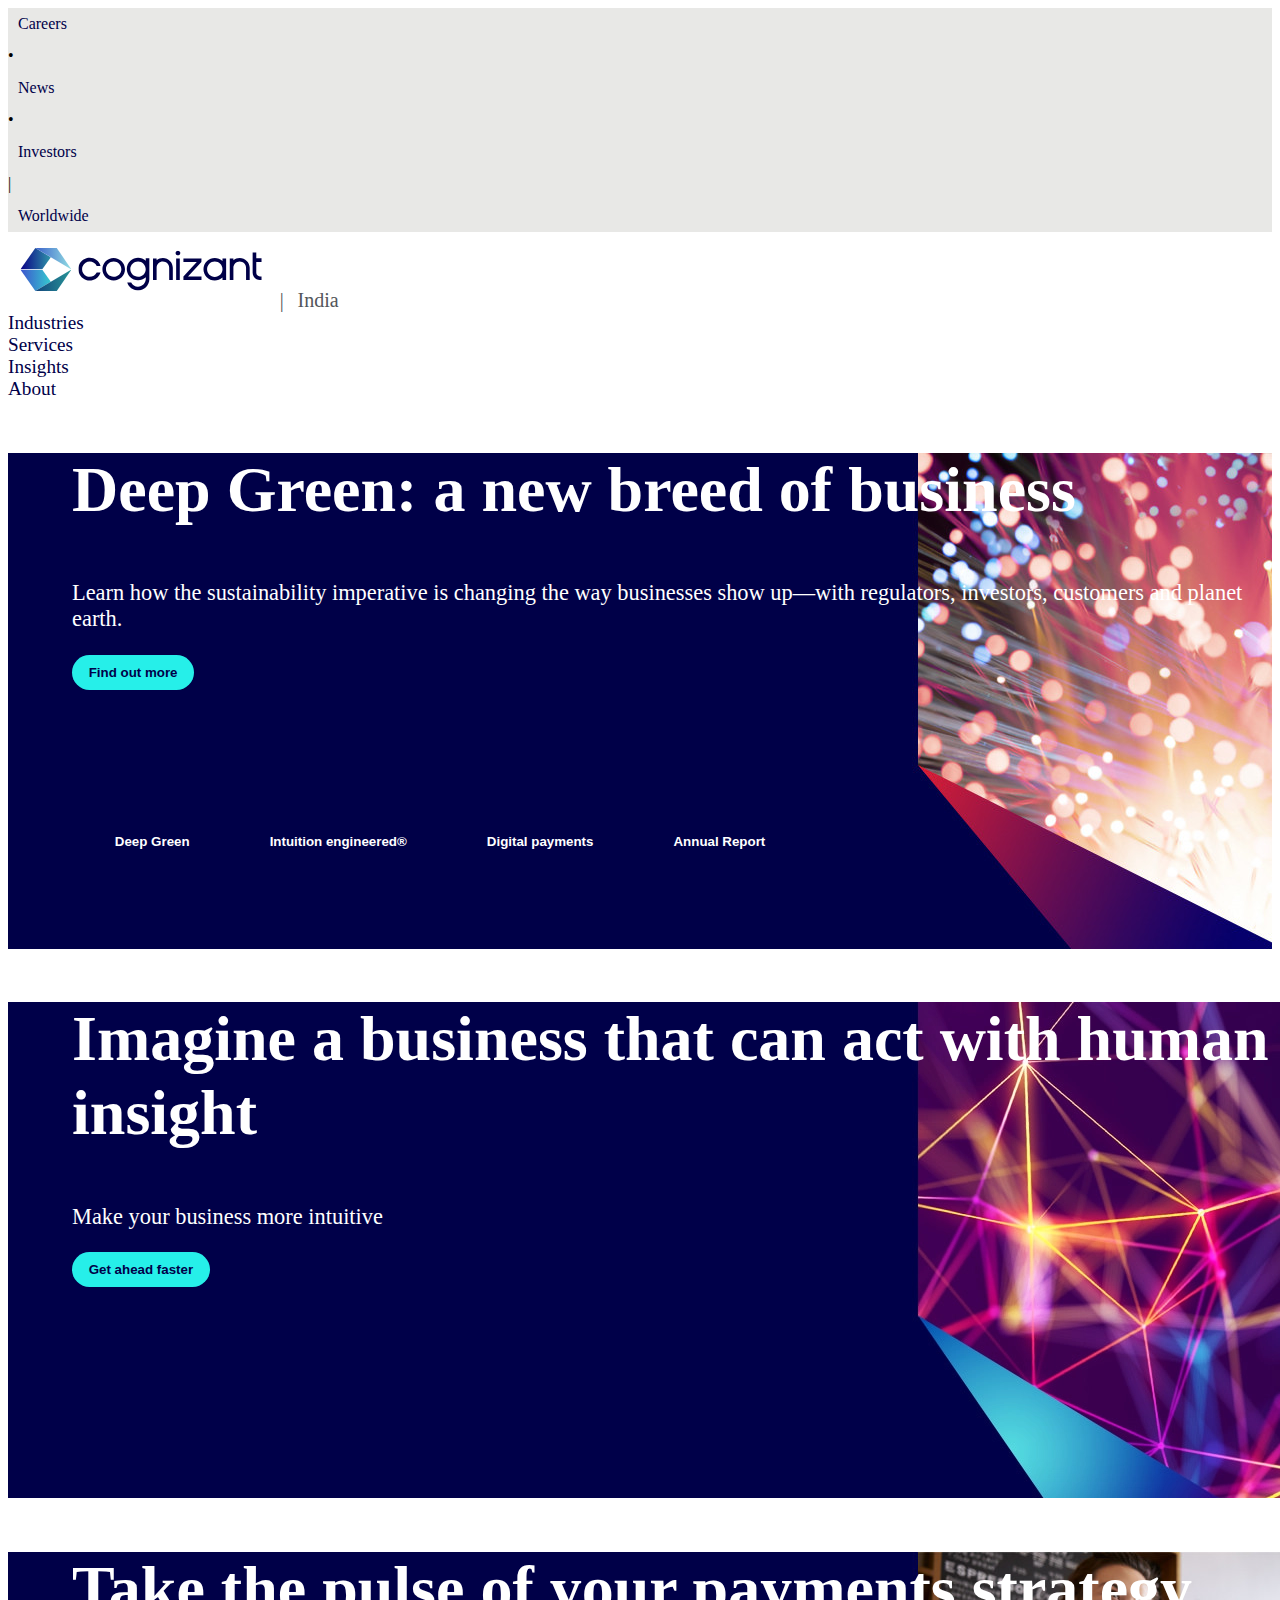
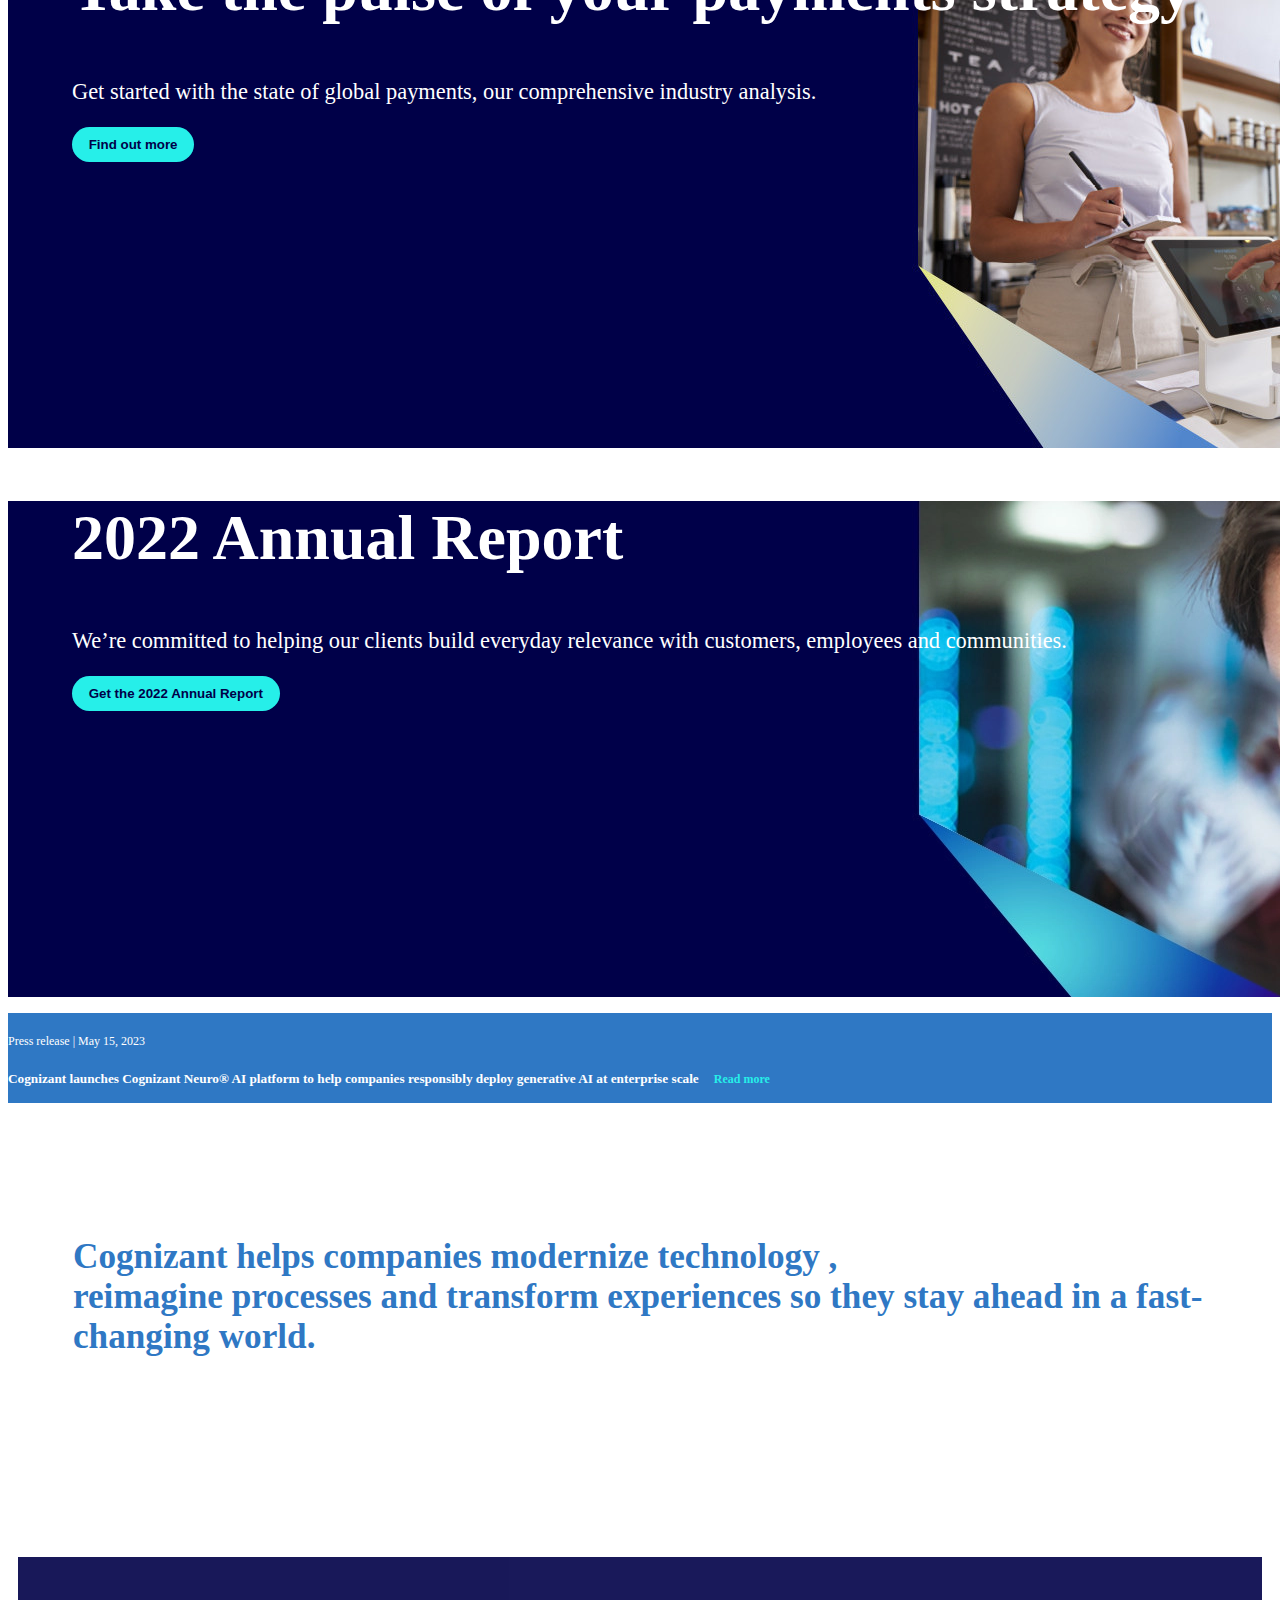
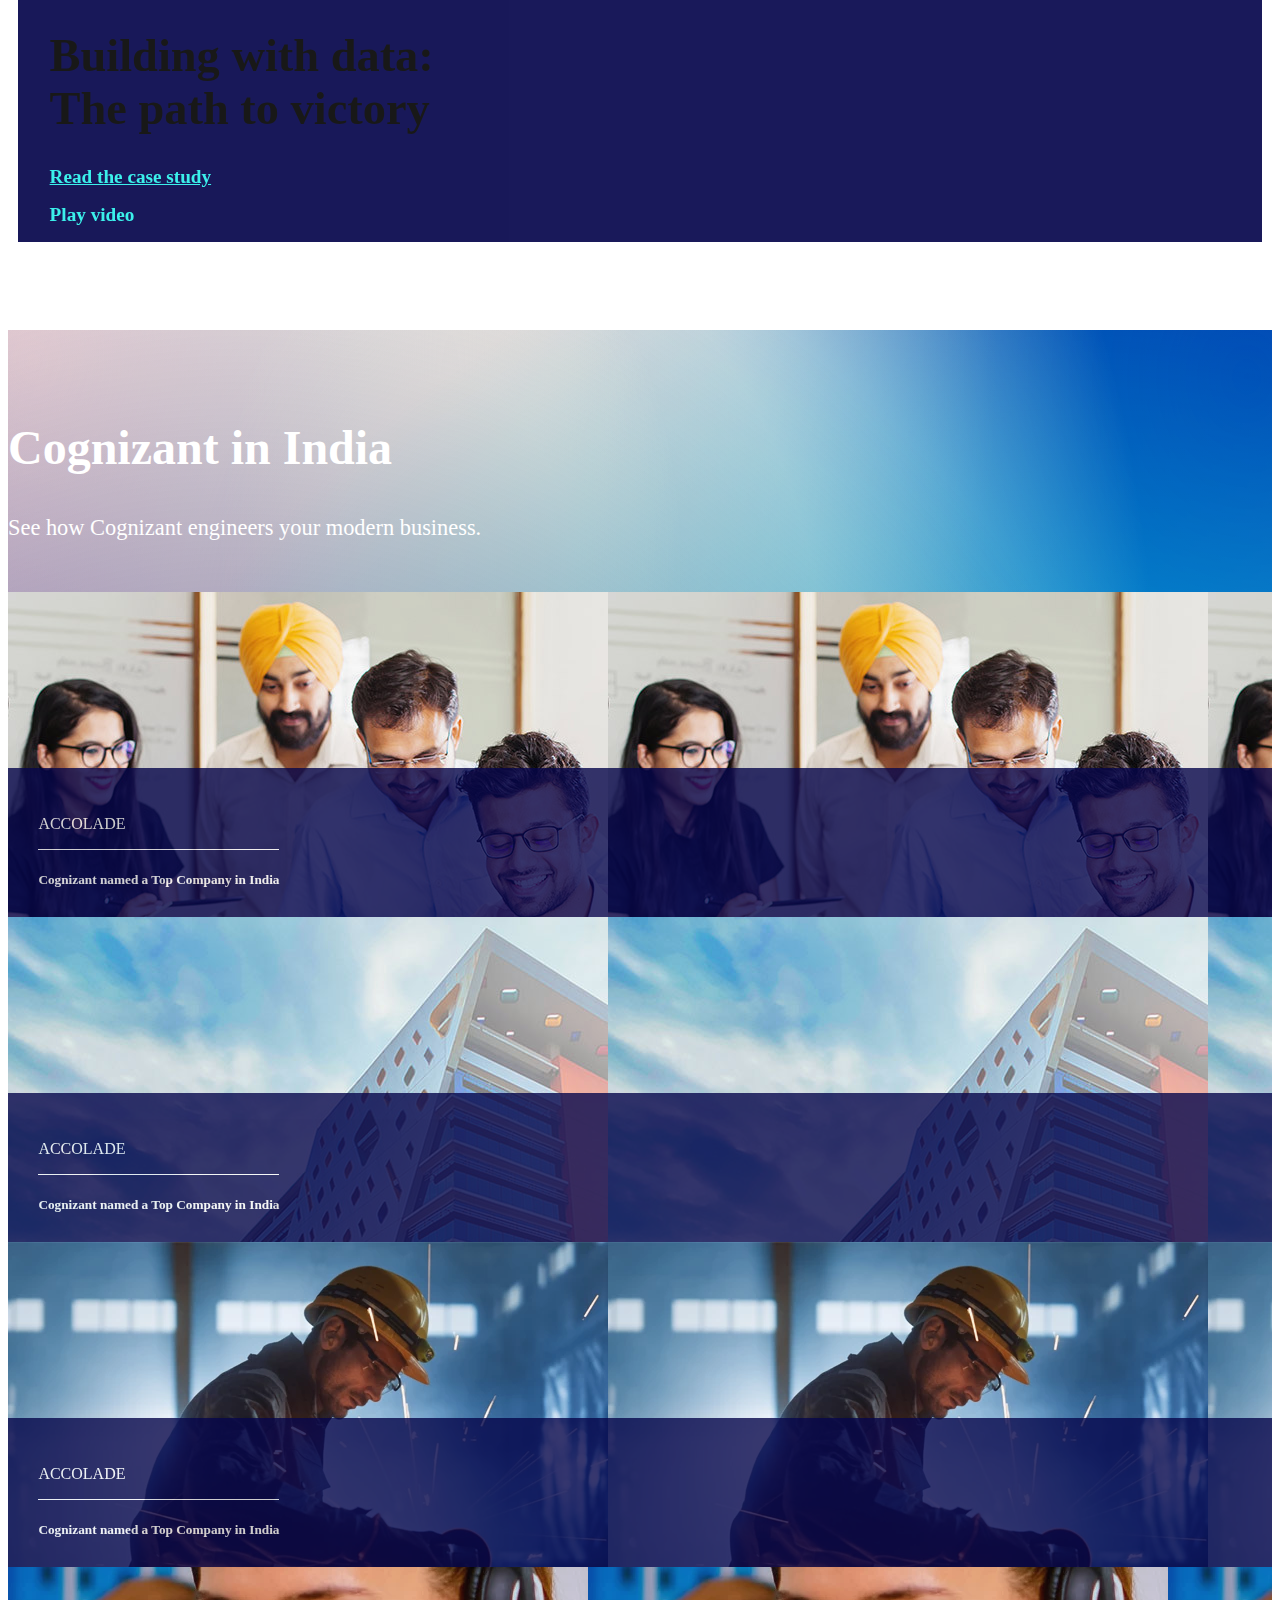
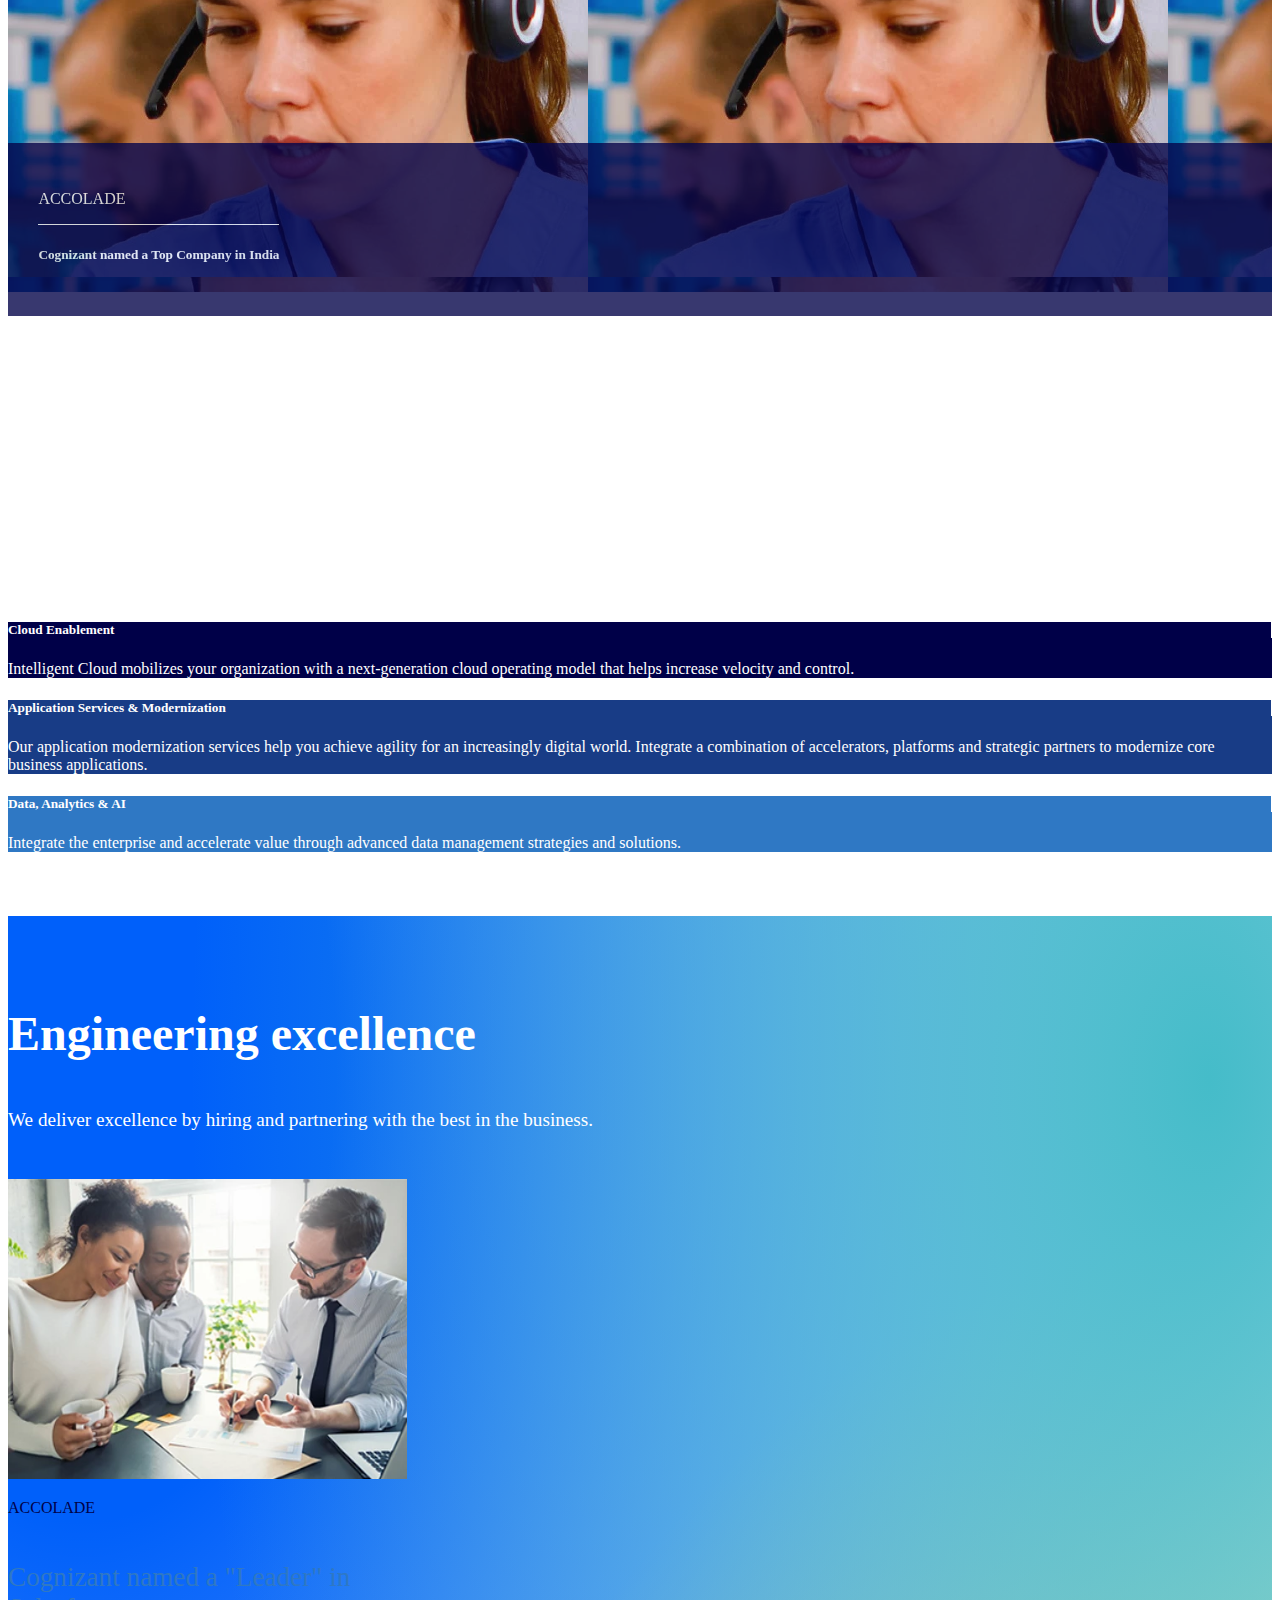
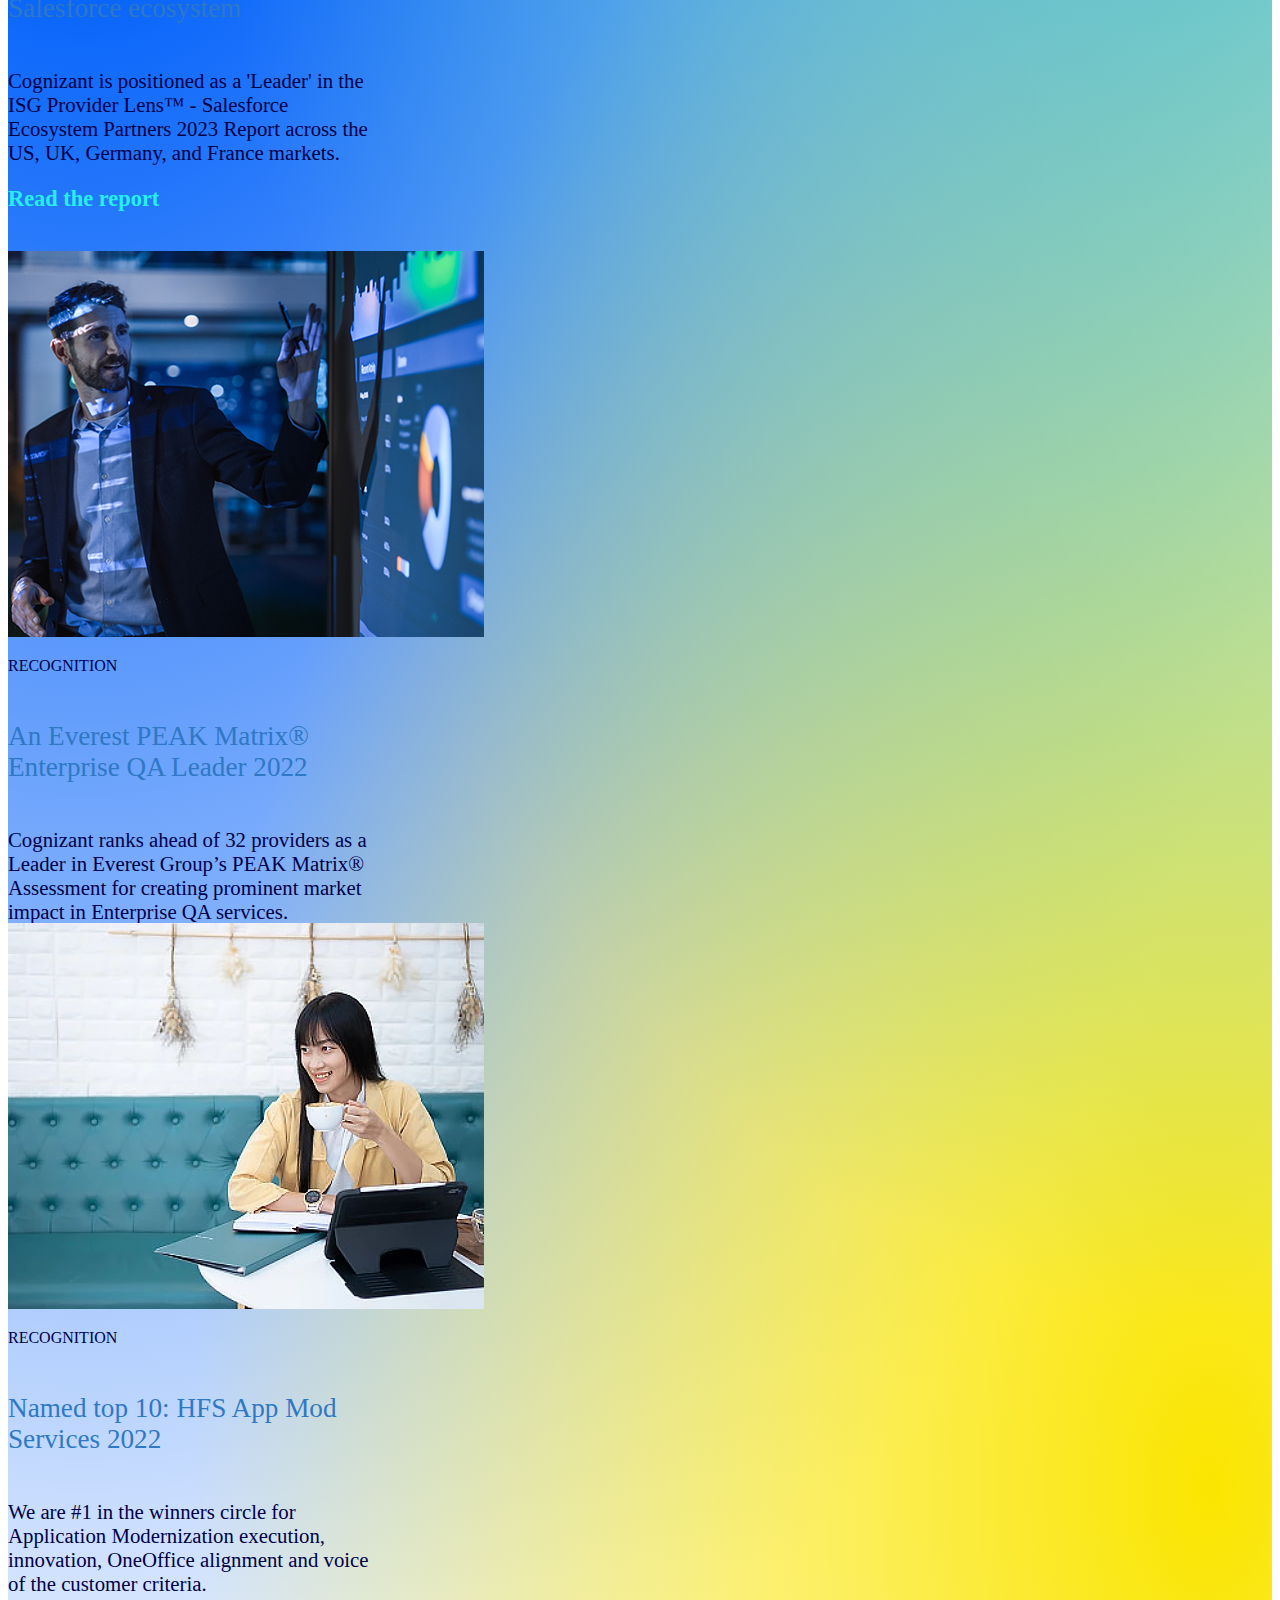
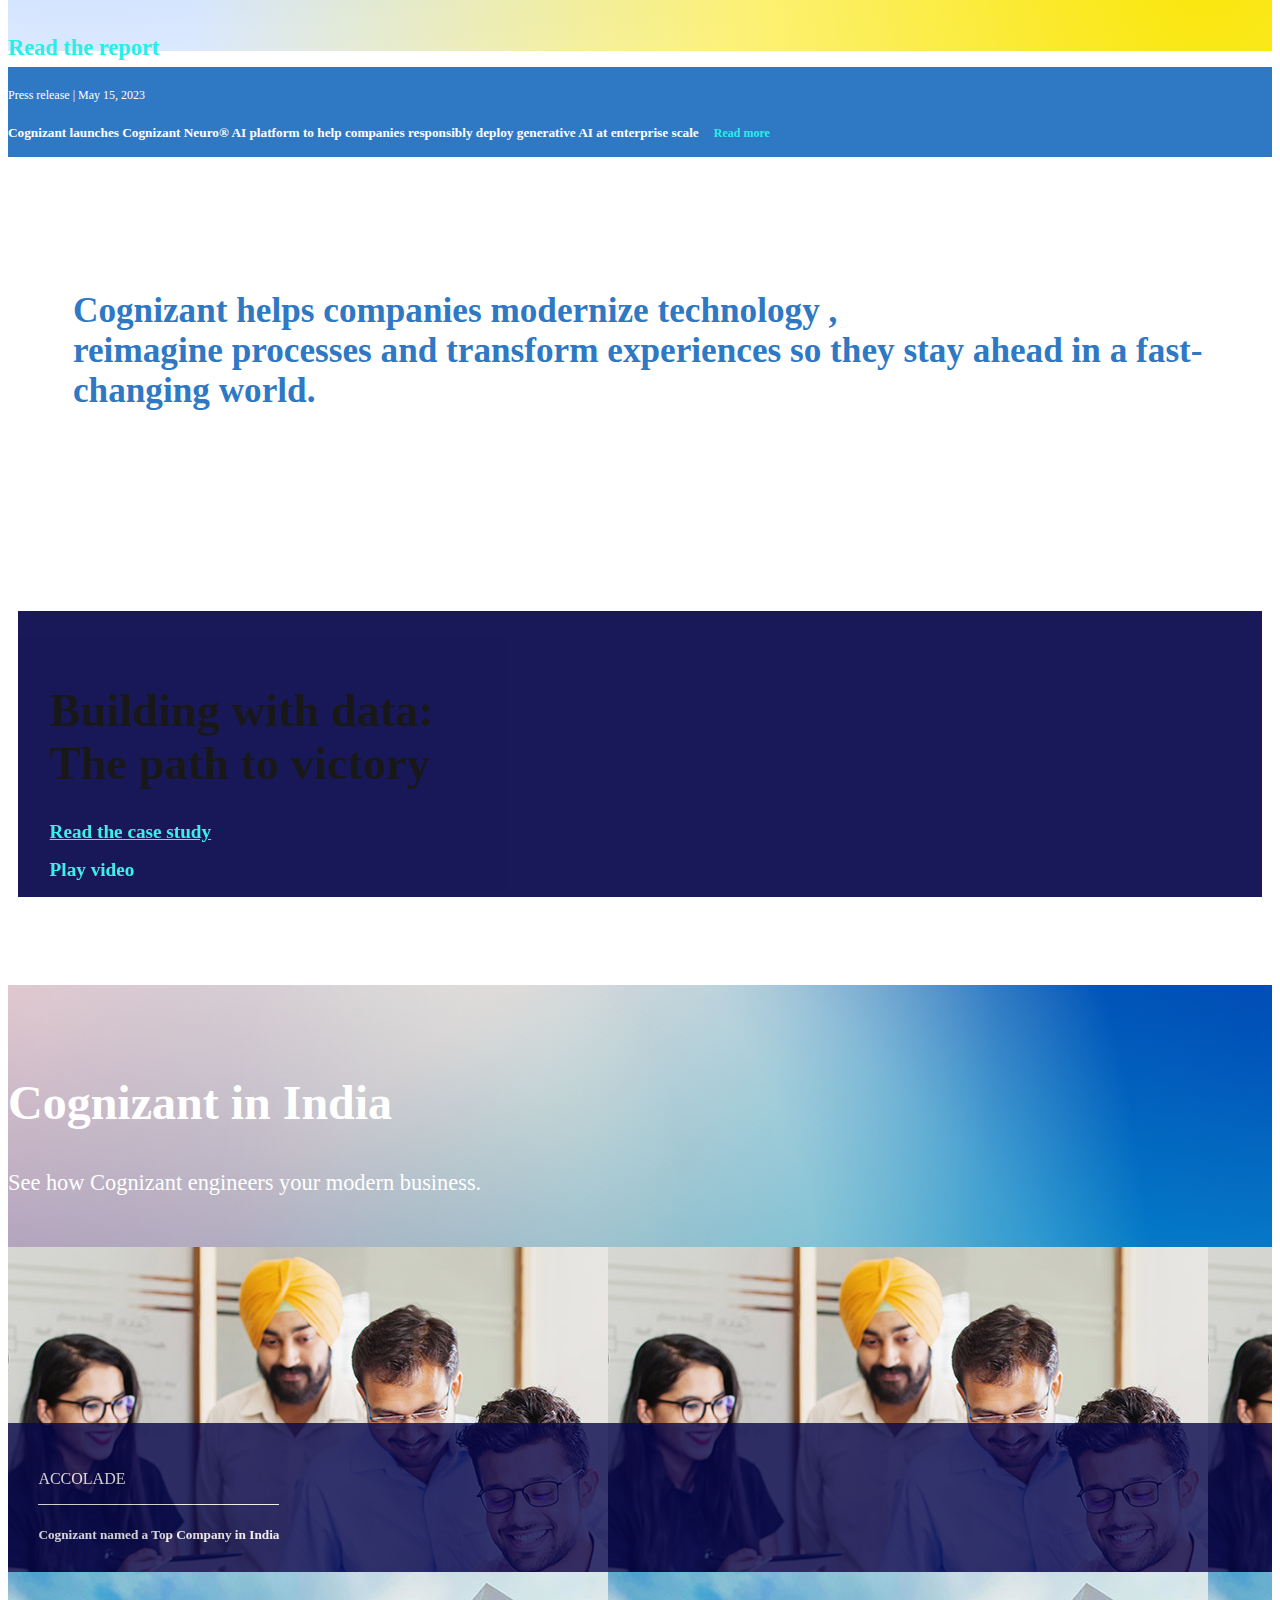
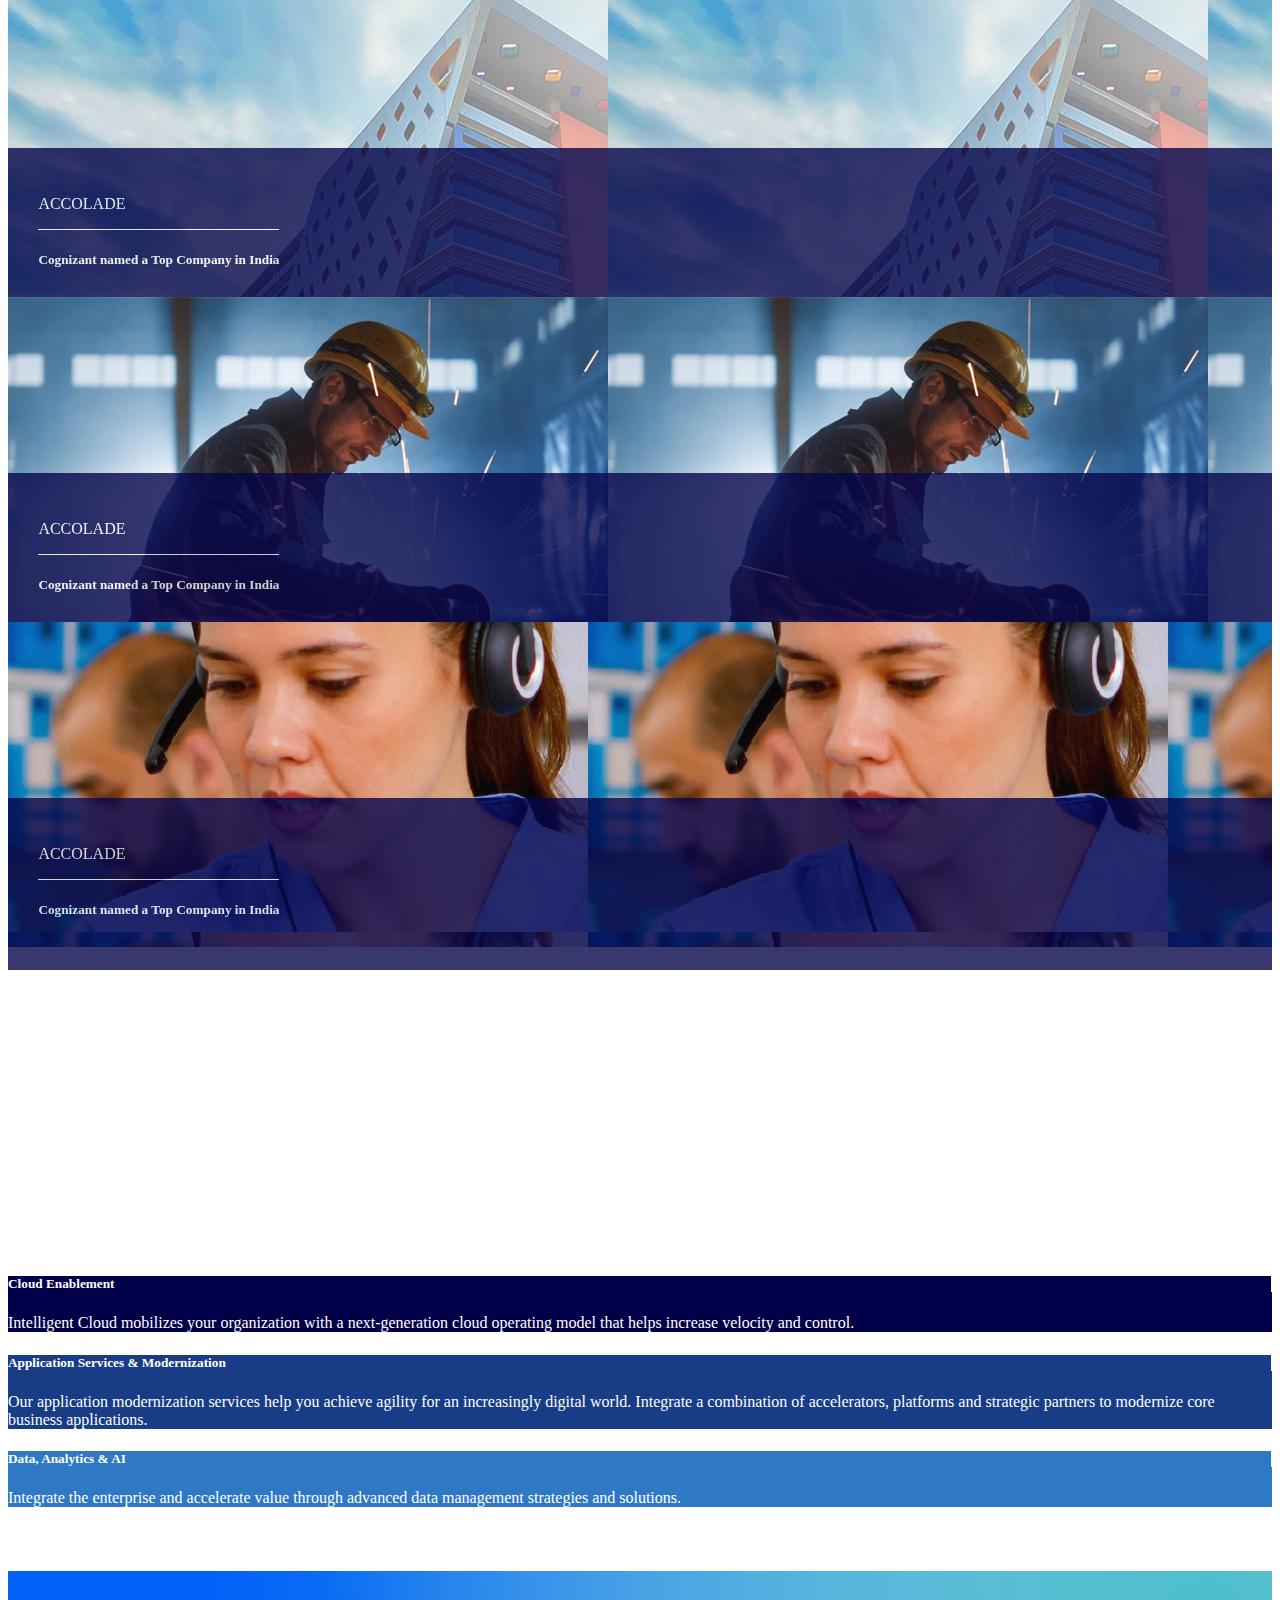
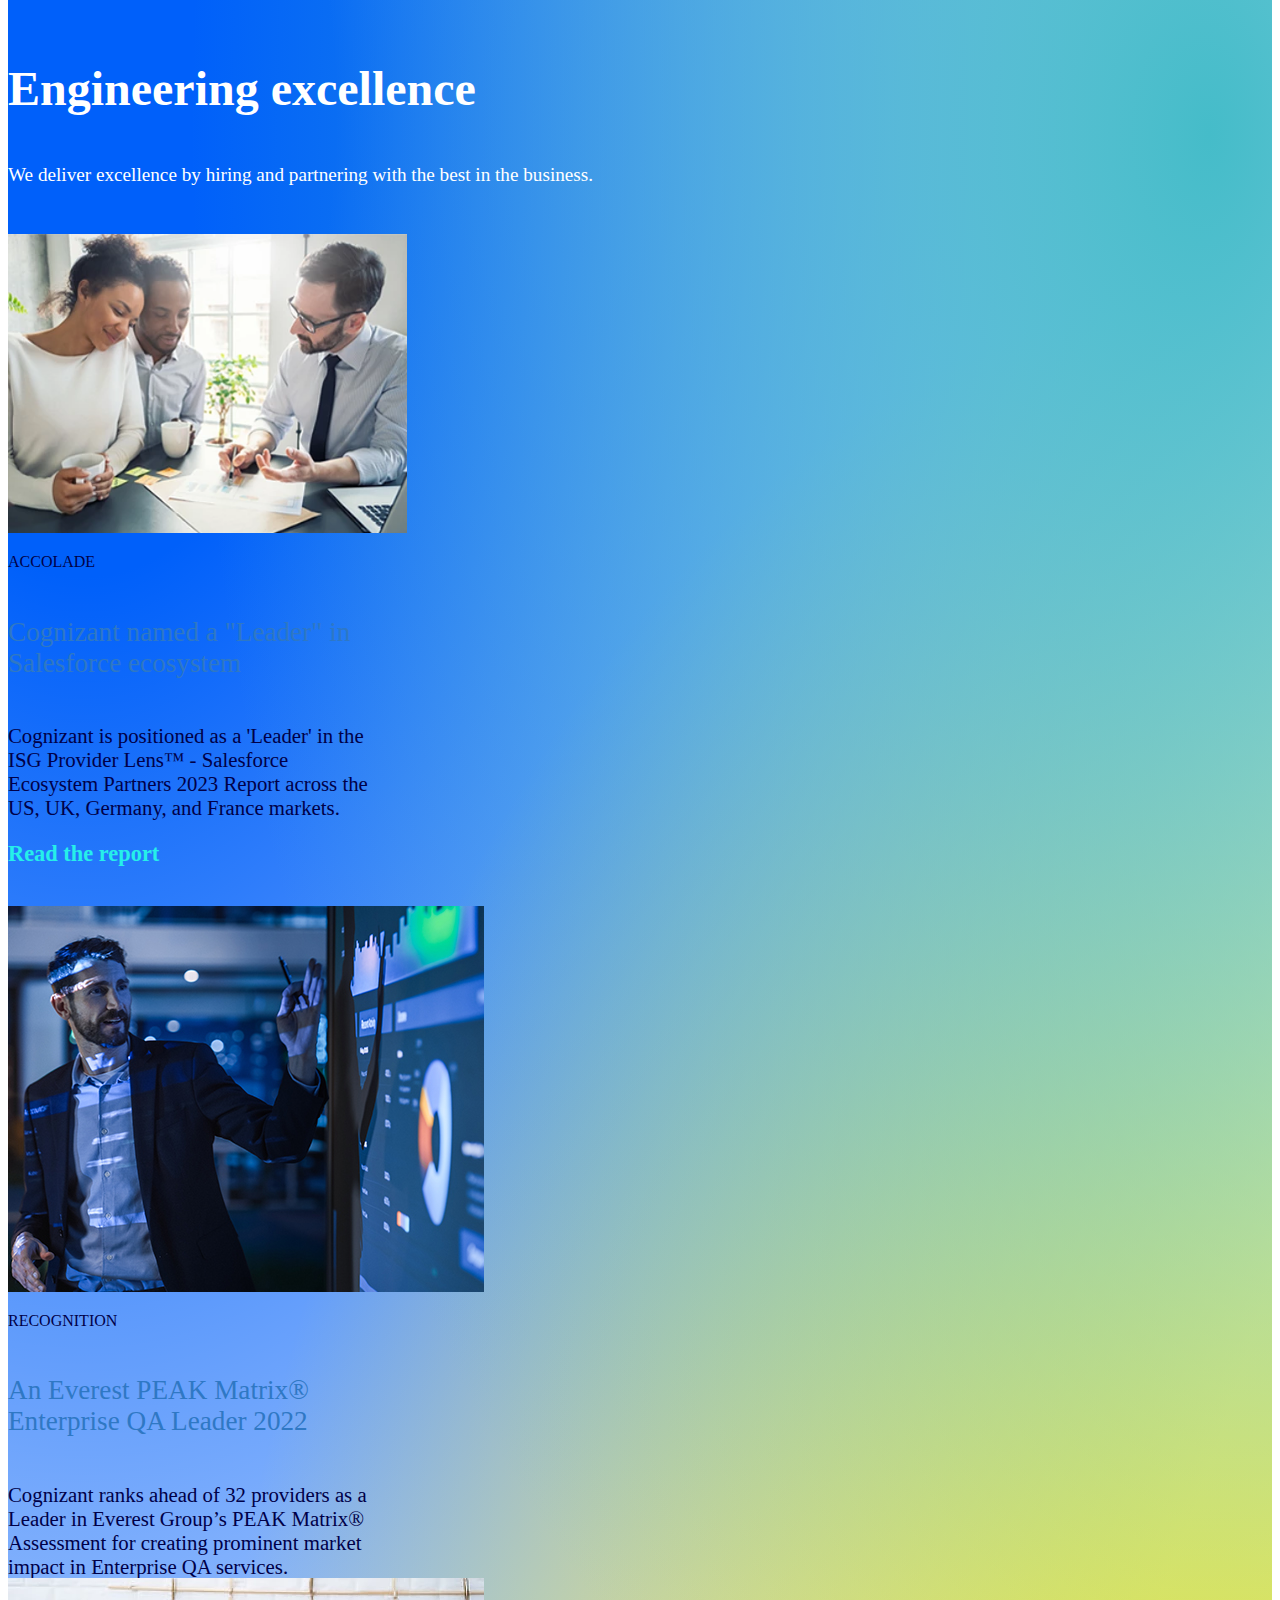
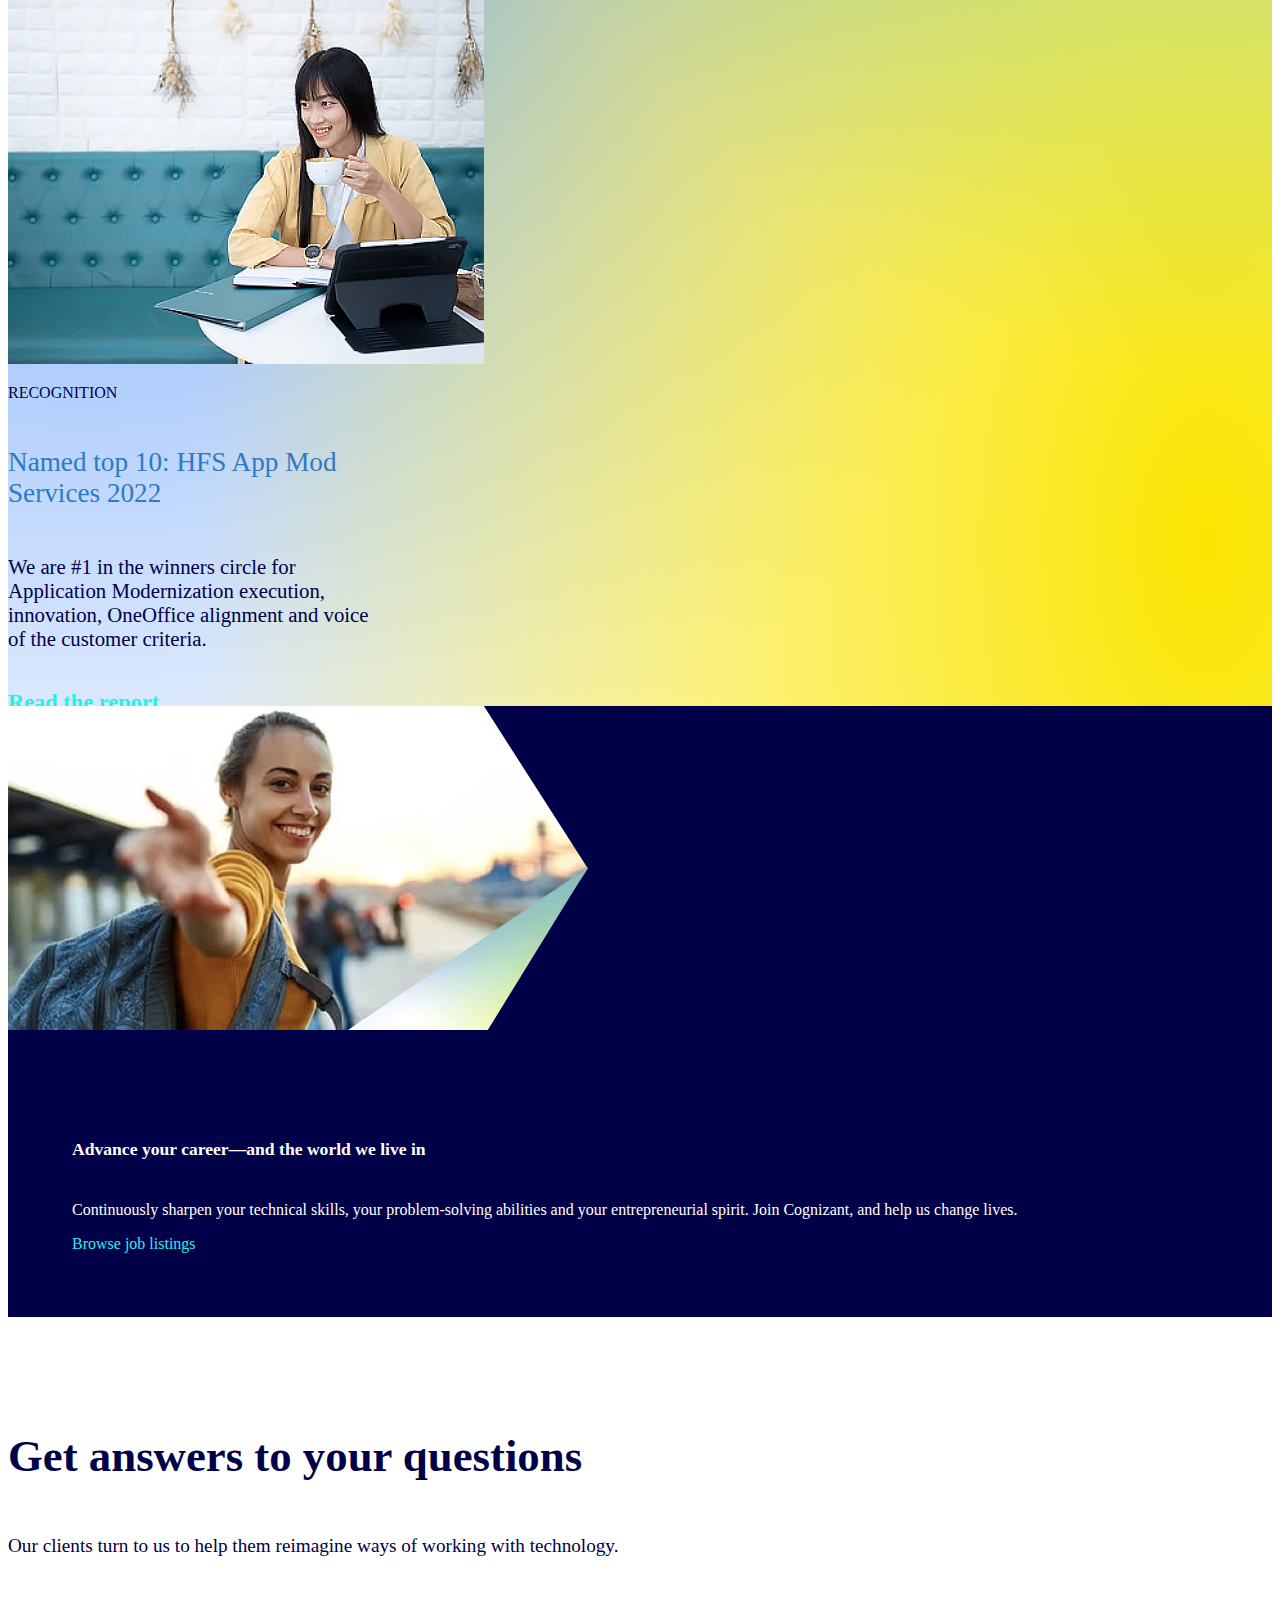
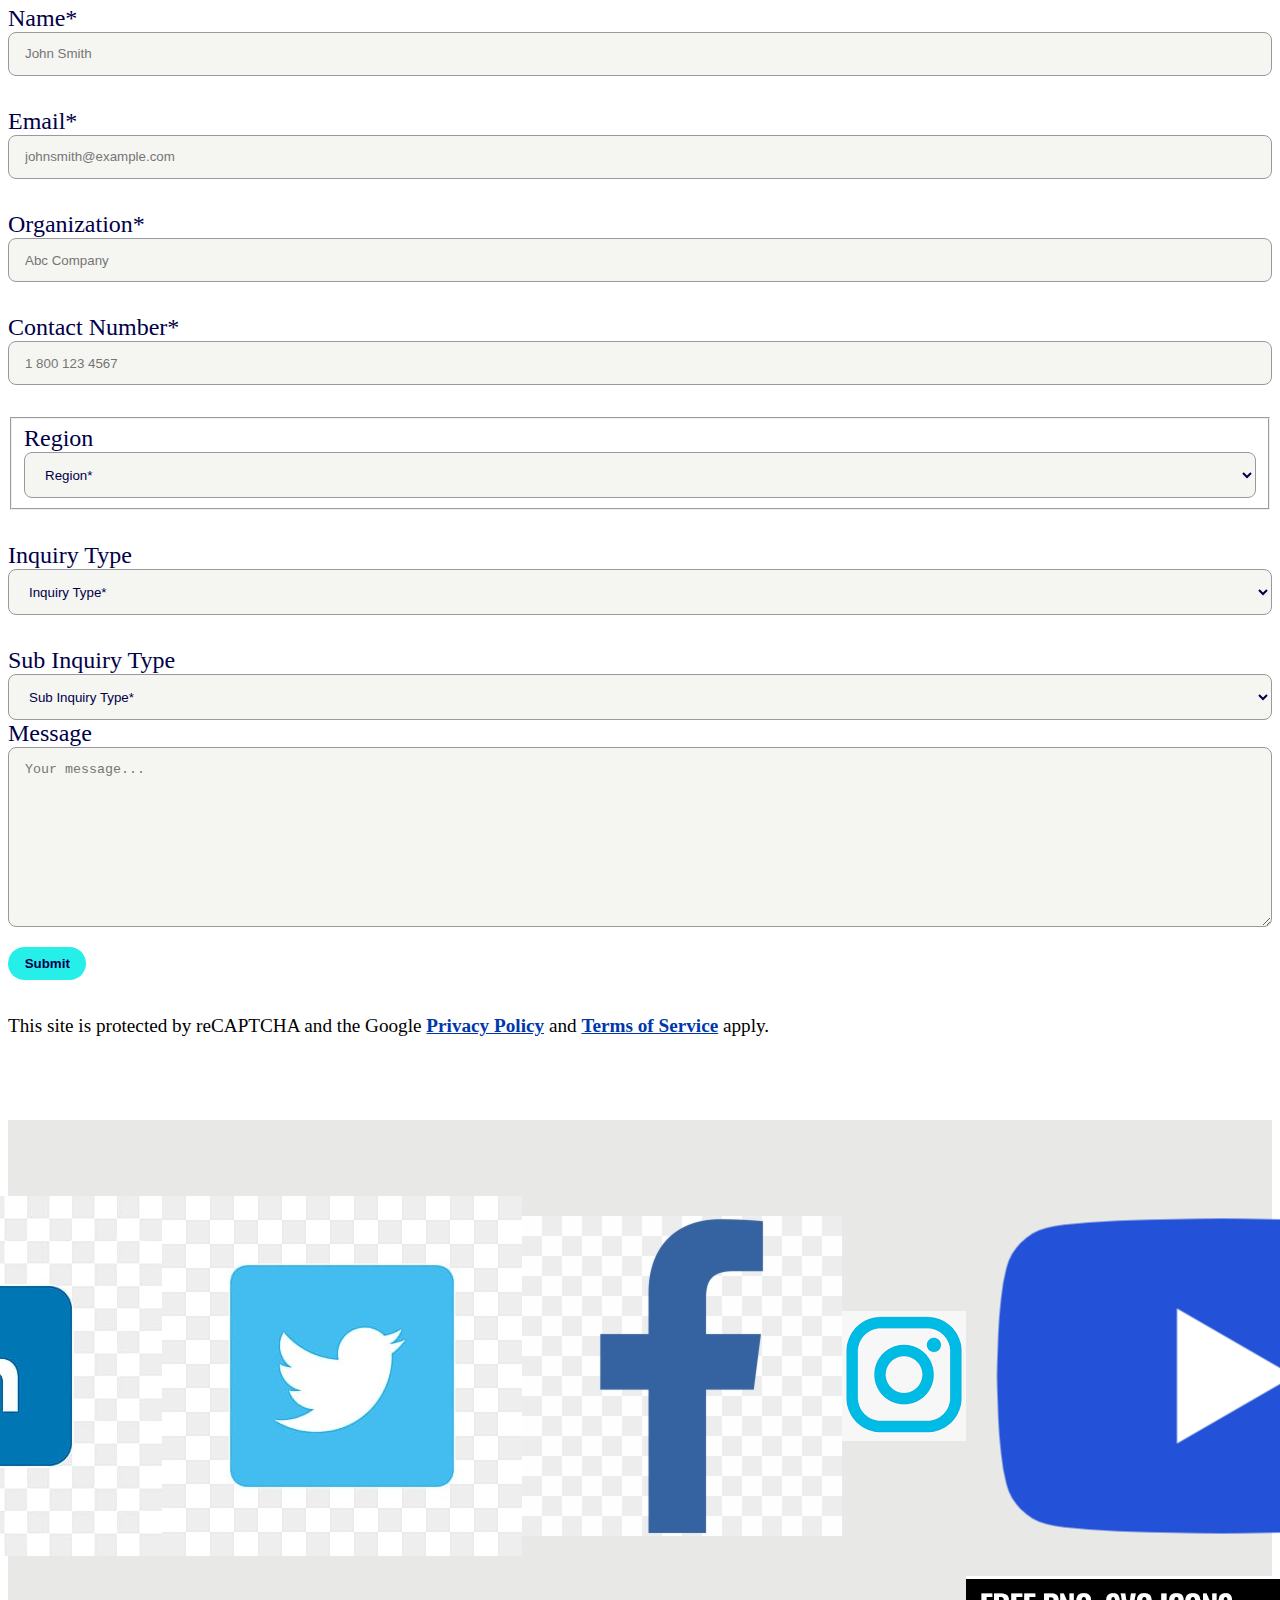
<file: Documents/Cognizant Home Page/index.html>
<!DOCTYPE html>
<html lang="en">

<head>
  <meta charset="UTF-8">
  <meta http-equiv="X-UA-Compatible" content="IE=edge">
  <meta name="viewport" content="width=device-width, initial-scale=1.0">
  <title>Intuition engineered—human insight, superhuman speed | Cognizant</title>
  <link href="https://cdn.jsdelivr.net/npm/bootstrap@5.3.0-alpha3/dist/css/bootstrap.min.css" rel="stylesheet"
    integrity="sha384-KK94CHFLLe+nY2dmCWGMq91rCGa5gtU4mk92HdvYe+M/SXH301p5ILy+dN9+nJOZ" crossorigin="anonymous">
  <link rel="stylesheet" href="style.css">
</head>

<body>

  <!-- header part -->
  <header>
    <div class="cog-header">
      <nav class="d-flex justify-content-end">
        <li class="m-0 d-flex align-items-center"><a class="header-link" href="#">Careers</a></li>
        <li class="m-0 d-flex align-items-center">•</li>
        <li class="m-0 d-flex align-items-center"><a class="header-link" href="#">News</a></li>
        <li class="m-0 d-flex align-items-center">•</li>
        <li class="m-0 d-flex align-items-center"><a class="header-link" href="#">Investors</a></li>
        <li class="m-0 d-flex align-items-center">|</li>
        <li class="m-0 d-flex align-items-center"><a class="header-link" href="#">Worldwide</a></li>
      </nav>
    </div>

    <div class="cog-navbar container-fluid">
      <div class="row">
        <div class="logo col-md-4 d-flex justify-content-end align-items-center">
          <img src="Images/COG-Logo-2022.svg" alt="">
          <span>|</span>
          <span>India</span>
        </div>
        <div class="col-md-8 d-flex justify-content-end align-items-center">
          <li><a class="nav-link" href="#">Industries</a></li>
          <li><a class="nav-link" href="#">Services</a></li>
          <li><a class="nav-link" href="#">Insights</a></li>
          <li><a class="nav-link" href="#">About</a></li>
        </div>
      </div>
    </div>
  </header>


 <!-- carousel part -->
  <div id="carouselExampleCaptions" class="carousel slide carousel-fade">
    <div class="carousel-inner">

      <div class="carousel-buttons">
        <button data-bs-target="#carouselExampleCaptions" data-bs-slide-to="0" class="active" aria-current="true"
          aria-label="Slide 1">Deep Green</button>
        <button type="button" data-bs-target="#carouselExampleCaptions" data-bs-slide-to="1"
          aria-label="Slide 2">Intuition engineered®</button>
        <button type="button" data-bs-target="#carouselExampleCaptions" data-bs-slide-to="2"
          aria-label="Slide 3">Digital payments</button>
        <button type="button" data-bs-target="#carouselExampleCaptions" data-bs-slide-to="3" aria-label="Slide 4">Annual
          Report
        </button>

      </div>

      <div class="carousel-item active" data-bs-interval="100">

        <div class="slide-1 slide-content container-fluid">
          <div class="row h-100 d-flex align-items-center">
            <div class="col-lg-7 col-sm-10 z-1">
              <div class="overflow-hidden">
                <h2>
                  Deep Green: a new breed of business
                </h2>
              </div>
              <div class="overflow-hidden">
                <p>
                  Learn how the sustainability imperative is changing the way businesses show up—with regulators,
                  investors, customers and planet earth.
                </p>
              </div>
              <div>
                <button class="c-content-btn">
                  Find out more
                </button>
              </div>
            </div>
          </div>
        </div>
      </div>


      <div class="carousel-item" data-bs-interval="100">

        <div class="slide-2 slide-content container-fluid">
          <div class="row h-100 d-flex align-items-center">
            <div class="col-lg-7 col-sm-10 z-1">
              <div class="overflow-hidden">
                <h2>
                  Imagine a business that can act with human insight
                </h2>
              </div>
              <div class="overflow-hidden">
                <p>
                  Make your business more intuitive
                </p>
              </div>
              <div>
                <button class="c-content-btn">
                  Get ahead faster
                </button>
              </div>
            </div>
          </div>
        </div>
      </div>



      <div class="carousel-item" data-bs-interval="100">

        <div class="slide-3 slide-content container-fluid">
          <div class="row h-100 d-flex align-items-center">
            <div class="col-lg-7 col-sm-10 z-1">
              <div class="overflow-hidden">
                <h2>
                  Take the pulse of your payments strategy
                </h2>
              </div>
              <div class="overflow-hidden">
                <p>
                  Get started with the state of global payments, our comprehensive industry analysis.
                </p>
              </div>
              <div>
                <button class="c-content-btn">
                  Find out more
                </button>
              </div>
            </div>
          </div>
        </div>
      </div>


      <div class="carousel-item" data-bs-interval="100">

        <div class="slide-4 slide-content container-fluid">
          <div class="row h-100 d-flex align-items-center">
            <div class="col-lg-7 col-sm-10 z-1">
              <div class="overflow-hidden">
                <h2>
                  2022 Annual Report
                </h2>
              </div>
              <div class="overflow-hidden">
                <p>
                  We’re committed to helping our clients build everyday relevance with customers, employees and
                  communities.
                </p>
              </div>
              <div>
                <button class="c-content-btn">
                  Get the 2022 Annual Report
                </button>
              </div>
            </div>
          </div>
        </div>
      </div>
    </div>



    <!-- The blue fragment part -->
    <div class="fragment1">
      <div class="container">
        <div class="row">
          <div class="col-md-11 text">
            <p>
              <br>
              <span class="small">
                Press release&nbsp;| May 15, 2023</span>
              <br>
            </p>
            <h5>Cognizant launches Cognizant Neuro® AI platform to help companies responsibly deploy generative AI at
              enterprise scale<span class="small"><a style="color: #26efe9; padding-left: 15px;" href="#">Read
                  more</a><br><br></span></h5>
          </div>
        </div>
      </div>
    </div>


    <!-- The white fragment part -->
    <div class="fragment2">
      <div class="container">
        <div class="row">
          <div class="col-md-12">
            <h4>
              Cognizant helps companies modernize <a class="text-link" href="#">technology</a>
              ,<br> reimagine <a class="text-link" href="#">processes</a> and transform <a class="text-link"
                href="#">experiences</a>
              so they stay ahead in a fast-changing world.
            </h4>
          </div>
        </div>
      </div>
    </div>

    <!-- 'Building with data' card  -->
    <div class="fragment-card container-fluid">
      <div class="fragment3 container">
        <div class="row">
          <div class="col col-12 col-md-6 col-lg-5">
            <div class="video-card text-white rounded">
              <h1 style="font-size: 2.9rem;">Building with data: <br> The path to victory</h1>
              <p><a class="text-link2" href="#">Read the case study</a></p>
              <span>Play video</span>
            </div>
          </div>
        </div>

      </div>


    </div>


    <!-- 'Cognizant in India' section -->
    <div class="wrapper1 container-fluid">
      <div class="container">
        <div class="row">
          <div class="wrapper1-heading col-md-12">
            <h1>Cognizant in India</h1>
            <p>See how Cognizant engineers your modern business.</p>
          </div>

          <div class="wrapper1-content">


            <div class="row">

              <div class="col-md-6 col-12 p-2">
                <div class="card-1 rounded">
                  <div class="card-1-text rounded">
                    <p>ACCOLADE</p>
                    <h5>
                      Cognizant named a Top Company in India
                    </h5>
                  </div>
                </div>
              </div>

              <div class="col-md-6 col-12 p-2">
                <div class="card-2 rounded">
                  <div class="card-2-text rounded">
                    <p>ACCOLADE</p>
                    <h5>
                      Cognizant named a Top Company in India
                    </h5>
                  </div>
                </div>
              </div>
            </div>


            <div class="row">

              <div class="col-md-6 col-12 p-2">
                <div class="card-3 rounded">
                  <div class="card-3-text rounded">
                    <p>ACCOLADE</p>
                    <h5>
                      Cognizant named a Top Company in India
                    </h5>
                  </div>
                </div>
              </div>

              <div class="col-md-6 col-12 p-2">
                <div class="card-4 rounded">
                  <div class="card-4-text rounded">
                    <p>ACCOLADE</p>
                    <h5>
                      Cognizant named a Top Company in India
                    </h5>
                  </div>
                </div>
              </div>
            </div>
          </div>

        </div>
      </div>
    </div>


    <!-- Services section -->
    <div class="wrapper2 container-fluid">
      <div class="container">
        <div class="wrapper2-heading row">
          <span>
            <h6>DEPTH OF EXPERTISE</h6>
          </span>
          <h1 class="services-h">Services</h1>
        </div>


        <div class="wrapper2-content">

          <div class="row first-row p-3">
            <div class="col-12 col-md-4 col-lg-3 py-1 bdr">
              <h5 class="p-3">Cloud Enablement</h5>
            </div>
            <div class="col ps-md-2">
              <p class="p-4"> Intelligent Cloud mobilizes your organization with a next-generation cloud operating model
                that helps
                increase velocity and control.
              </p>
            </div>
          </div>

          <div class="row second-row p-3">
            <div class="col-12 col-md-4 col-lg-3 py-1 bdr">
              <h5 class="p-3">Application Services & Modernization</h5>
            </div>
            <div class="col ps-md-2">
              <p class="p-4">
                Our application modernization services help you achieve agility for an increasingly digital world.
                Integrate a combination of accelerators, platforms and strategic partners to modernize core business
                applications.
              </p>
            </div>
          </div>

          <div class="row third-row p-3">
            <div class="col-12 col-md-4 col-lg-3 py-1 bdr">
              <h5 class="p-3">Data, Analytics & AI</h5>
            </div>
            <div class="col ps-md-2">
              <p class="p-4">
                Integrate the enterprise and accelerate value through advanced data management strategies and solutions.
              </p>
            </div>
          </div>

        </div>
      </div>
    </div>


    <!-- Engineering excellence section -->
    <div class="wrapper3 container-fluid">
      <div class="container">

        <div class="row">
          <div class="wrapper3-heading col-md-12">
            <h1 class="heading-ee">Engineering excellence</h1>
            <span style="font-weight: 500; font-size: 1.2rem;">We deliver excellence by hiring and partnering with the
              best in the business.</span>
          </div>
        </div>


        <div class="wrapper3-content row">

          <div class="col-md-4 col-12">
            <div class="card" style="width: 22.7rem;">
              <img style="height: 18.7rem;" src="Images/card5.webp" class="card-img-top" alt="...">
              <div class="card-body">
                <p>ACCOLADE</p>
                <h5 class="card-title">Cognizant named a "Leader" in Salesforce ecosystem</h5>
                <p class="card-text">Cognizant is positioned as a 'Leader' in the ISG Provider Lens™ - Salesforce
                  Ecosystem
                  Partners 2023 Report across the US, UK, Germany, and France markets.</p>
                <a href="#" class="card-link">Read the report</a>
              </div>
            </div>
          </div>

          <div class="col-md-4 col-12">
            <div class="card" style="width: 22.7rem;">
              <img src="Images/card6.jpg" class="card-img-top" alt="...">
              <div class="card-body">
                <p>RECOGNITION</p>
                <h5 class="card-title">An Everest PEAK Matrix® Enterprise QA Leader 2022</h5>
                <p class="card-text">Cognizant ranks ahead of 32 providers as a Leader in Everest Group’s PEAK Matrix®
                  Assessment for creating prominent market impact in Enterprise QA services.</p><br>
                <a href="#" class="card-link">Read the report</a>
              </div>
            </div>
          </div>

          <div class="col-md-4 col-12">
            <div class="card" style="width: 22.7rem;">
              <img src="Images/card7.webp" class="card-img-top" alt="...">
              <div class="card-body">
                <p>RECOGNITION</p>
                <h5 class="card-title">Named top 10: HFS App Mod Services 2022</h5>
                <p class="card-text">We are #1 in the winners circle for Application Modernization execution,
                  innovation,
                  OneOffice alignment and voice of the customer criteria.</p><br>
                <a href="#" class="card-link">Read the report</a>
              </div>
            </div>
          </div>
        </div>
      </div>
    </div>
  </div>



  <!-- The blue fragment part -->
  <div class="fragment1">
    <div class="container">
      <div class="row">
        <div class="col-md-11 text">
          <p>
            <br>
            <span class="small">
              Press release&nbsp;| May 15, 2023</span>
            <br>
          </p>
          <h5>Cognizant launches Cognizant Neuro® AI platform to help companies responsibly deploy generative AI at
            enterprise scale<span class="small"><a style="color: #26efe9; padding-left: 15px;" href="#">Read
                more</a><br><br></span></h5>
        </div>
      </div>
    </div>
  </div>


  <!-- The white fragment part -->
  <div class="fragment2">
    <div class="container">
      <div class="row">
        <div class="col-md-12">
          <h4>
            Cognizant helps companies modernize <a class="text-link" href="#">technology</a>
            ,<br> reimagine <a class="text-link" href="#">processes</a> and transform <a class="text-link"
              href="#">experiences</a>
            so they stay ahead in a fast-changing world.
          </h4>
        </div>
      </div>
    </div>
  </div>

  <!-- 'Building with data' card  -->
  <div class="fragment-card container-fluid">
    <div class="fragment3 container">
      <div class="row">
        <div class="col col-12 col-md-6 col-lg-5">
          <div class="video-card text-white rounded">
            <h1 style="font-size: 2.9rem;">Building with data: <br> The path to victory</h1>
            <p><a class="text-link2" href="#">Read the case study</a></p>
            <span>Play video</span>
          </div>
        </div>
      </div>

    </div>


  </div>


  <!-- 'Cognizant in India' section -->
  <div class="wrapper1 container-fluid">
    <div class="container">
      <div class="row">
        <div class="wrapper1-heading col-md-12">
          <h1>Cognizant in India</h1>
          <p>See how Cognizant engineers your modern business.</p>
        </div>

        <div class="wrapper1-content">


          <div class="row">

            <div class="col-md-6 col-12 p-2">
              <div class="card-1 rounded">
                <div class="card-1-text rounded">
                  <p>ACCOLADE</p>
                  <h5>
                    Cognizant named a Top Company in India
                  </h5>
                </div>
              </div>
            </div>

            <div class="col-md-6 col-12 p-2">
              <div class="card-2 rounded">
                <div class="card-2-text rounded">
                  <p>ACCOLADE</p>
                  <h5>
                    Cognizant named a Top Company in India
                  </h5>
                </div>
              </div>
            </div>
          </div>


          <div class="row">

            <div class="col-md-6 col-12 p-2">
              <div class="card-3 rounded">
                <div class="card-3-text rounded">
                  <p>ACCOLADE</p>
                  <h5>
                    Cognizant named a Top Company in India
                  </h5>
                </div>
              </div>
            </div>

            <div class="col-md-6 col-12 p-2">
              <div class="card-4 rounded">
                <div class="card-4-text rounded">
                  <p>ACCOLADE</p>
                  <h5>
                    Cognizant named a Top Company in India
                  </h5>
                </div>
              </div>
            </div>
          </div>
        </div>

      </div>
    </div>
  </div>


  <!-- Services section -->
  <div class="wrapper2 container-fluid">
    <div class="container">
      <div class="wrapper2-heading row">
        <span>
          <h6>DEPTH OF EXPERTISE</h6>
        </span>
        <h1 class="services-h">Services</h1>
      </div>


      <div class="wrapper2-content">

        <div class="row first-row p-3">
          <div class="col-12 col-md-4 col-lg-3 py-1 bdr">
            <h5 class="p-3">Cloud Enablement</h5>
          </div>
          <div class="col ps-md-2">
            <p class="p-4"> Intelligent Cloud mobilizes your organization with a next-generation cloud operating model
              that helps
              increase velocity and control.
            </p>
          </div>
        </div>

        <div class="row second-row p-3">
          <div class="col-12 col-md-4 col-lg-3 py-1 bdr">
            <h5 class="p-3">Application Services & Modernization</h5>
          </div>
          <div class="col ps-md-2">
            <p class="p-4">
              Our application modernization services help you achieve agility for an increasingly digital world.
              Integrate a combination of accelerators, platforms and strategic partners to modernize core business
              applications.
            </p>
          </div>
        </div>

        <div class="row third-row p-3">
          <div class="col-12 col-md-4 col-lg-3 py-1 bdr">
            <h5 class="p-3">Data, Analytics & AI</h5>
          </div>
          <div class="col ps-md-2">
            <p class="p-4">
              Integrate the enterprise and accelerate value through advanced data management strategies and solutions.
            </p>
          </div>
        </div>

      </div>
    </div>
  </div>


  <!-- Engineering excellence section -->
  <div class="wrapper3 container-fluid">
    <div class="container">

      <div class="row">
        <div class="wrapper3-heading col-md-12">
          <h1 class="heading-ee">Engineering excellence</h1>
          <span style="font-weight: 500; font-size: 1.2rem;">We deliver excellence by hiring and partnering with the
            best in the business.</span>
        </div>
      </div>


      <div class="wrapper3-content row">

        <div class="col-md-4 col-12">
          <div class="card" style="width: 22.7rem;">
            <img style="height: 18.7rem;" src="Images/card5.webp" class="card-img-top" alt="...">
            <div class="card-body">
              <p>ACCOLADE</p>
              <h5 class="card-title">Cognizant named a "Leader" in Salesforce ecosystem</h5>
              <p class="card-text">Cognizant is positioned as a 'Leader' in the ISG Provider Lens™ - Salesforce
                Ecosystem
                Partners 2023 Report across the US, UK, Germany, and France markets.</p>
              <a href="#" class="card-link">Read the report</a>
            </div>
          </div>
        </div>

        <div class="col-md-4 col-12">
          <div class="card" style="width: 22.7rem;">
            <img src="Images/card6.jpg" class="card-img-top" alt="...">
            <div class="card-body">
              <p>RECOGNITION</p>
              <h5 class="card-title">An Everest PEAK Matrix® Enterprise QA Leader 2022</h5>
              <p class="card-text">Cognizant ranks ahead of 32 providers as a Leader in Everest Group’s PEAK Matrix®
                Assessment for creating prominent market impact in Enterprise QA services.</p><br>
              <a href="#" class="card-link">Read the report</a>
            </div>
          </div>
        </div>

        <div class="col-md-4 col-12">
          <div class="card" style="width: 22.7rem;">
            <img src="Images/card7.webp" class="card-img-top" alt="...">
            <div class="card-body">
              <p>RECOGNITION</p>
              <h5 class="card-title">Named top 10: HFS App Mod Services 2022</h5>
              <p class="card-text">We are #1 in the winners circle for Application Modernization execution, innovation,
                OneOffice alignment and voice of the customer criteria.</p><br>
              <a href="#" class="card-link">Read the report</a>
            </div>
          </div>
        </div>
      </div>
    </div>
  </div>
  </div>


  <!-- last fragment part -->
  <div class="fragment4 container-fluid">
    <div class="container">
      <div class="row d-flex align-items-center">
        <div class="col-md-6 col-12">
          <img src="Images/footerImg.webp" alt="">
        </div>

        <div class="f4-content col-md-6 col-12">
          <h6>Advance your career—and the world we live in</h6>
          <p>Continuously sharpen your technical skills, your problem-solving abilities and your entrepreneurial spirit.
            Join Cognizant, and help us change lives.</p>
          <a class="f4-link" href="#">Browse job listings</a>
        </div>
      </div>
    </div>
  </div>


    <!-- The Form Section -->
  <div class="qna container-fluid">
    <div class="container">
      <div class="row">
        <div class="col-md-12">
          <div class="form-heading">
            <h3>Get answers to your questions</h3>
            <p>Our clients turn to us to help them reimagine ways of working with technology.</p>
          </div>
        </div>
      </div>

      <form>
        <div class="row">
          <div class="col-md-6 f-section">
            <label for="name">Name*</label>
            <input type="text" name="FirstName" id="name" placeholder="John Smith"
              data-validation-type="alphabetic" required>  
          </div>

          <div class="col-md-6 f-section">
            <label for="email">Email*</label>
            <input type="email" name="Email" id="email" placeholder="johnsmith@example.com" data-validation-type="email"
              required>
          </div>

          <div class="col-md-6 f-section">
            <label for="organization">Organization*</label>
            <input type="text" name="Organization" id="organization" placeholder="Abc Company"
              data-validation-type="alphabetic" required>          
          </div>

          <div class="col-md-6 f-section">
            <label for="contact">Contact Number*</label>
            <input type="tel" name="Contact" id="contact" placeholder="1 800 123 4567" data-validation-type="numeric"
              required>
          </div>

          <div class="col-md-6 f-section">
            <fieldset>
              <div class="form-group drop-down">
                <label for="region">Region</label>
              </div>
              <select name="Region" id="region" required>
                <option value selected disabled>Region*</option>
                <option value="North America">North America</option>
                <option value="South America">South America</option>
                <option value="Europe">Europe</option>
                <option value="Middle East">Middle East</option>
                <option value="APAC">APAC</option>
                <option value="India">India</option>
  
              </select>
            </fieldset>
          </div>

          <div class="col-md-6 f-section">
            <div class="form-group drop-down">
              <label for="inquiry">Inquiry Type</label>
            </div>
            <select name="InquiryType" id="inquiry" required>
              <option value selected disabled>Inquiry Type*</option>
              <option value="Alumni">Alumni</option>
              <option value="Career Seekers">Career Seekers </option>
              <option value="Investor Relations">Investor Relations
              </option>
              <option value="Media">Media
              </option>
              <option value="Alliances">Partners
              </option>
              <option value="Request for Services">Request for Services
              </option>
            </select>
          </div>

          <div class="col-md-6">
            <div class="form-group drop-down">
              <label for="subinquiry">Sub Inquiry Type</label>
            </div>
            <select name="SubInquiry" id="subinquiry" required>
              <option value selected disabled>Sub Inquiry Type*</option>
              <option value="Alumni Jobseeker">Cognizant Alumni Job Seeker
              </option>
              <option value="Fresher Jobseeker">Entry-Level Job Seeker
              </option>
              <option value="Experienced Job Seeker">Experienced Job Seeker
              </option>
              <option value="Ex-Employee Verification">Former Employee Verification
              </option>
              <option value="Interview Status">Interview Status
              </option>
              <option value="Login Issues">Login Issues
              </option>
              <option value="Offered Candidates">Offered Candidates
              </option>
              <option value="Other">Other
              </option>
            </select>
          </div>

          <div class="col-md-12">
            <label for="message">Message</label>
            <textarea name="Message" id="message" cols="30" rows="10" placeholder="Your message..."></textarea>
          </div>

          <div class="col-12">
            <button class="btn" type="submit" name="submit-button" value="submit">Submit</button>
          </div>
      </form>


      <div class="form-disclaimer row">
        <div class="col-12">
          <p>
            This site is protected by reCAPTCHA and the Google <a class="text-link3" href="#">Privacy Policy</a> and <a class="text-link3" href="#">Terms of
              Service</a> apply.
          </p>
        </div>
      </div>
    </div>
  </div>


  <!-- The Footer Part -->

  <footer>
    <div class="container-fluid" style="background-color: #e8e8e6;">
      <div class="container">
        <div class="row">
          <div class="logos col-12 col-md-auto mb-half mb-md-0">
            <li><img src="Images/linkedIn logo.jpg" alt=""></li>
            <li><img src="Images/twitter.jpg" alt=""></li>
            <li><img src="Images/fb.png" alt=""></li>
            <li><img src="Images/ig.png" alt=""></li>
            <li><img src="Images/yt.png" alt=""></li>
          </div>
          <div class="col-12 col-md-7">
            <ul class="nav flex-column flex-md-row justify-content-md-end align-items-md-center m-0 small">
              <li class="nav-item pe-3"><a class="text-link4" href="#">Sitemap</a></li>
              <li class="nav-item pe-3"><a class="text-link4" href="#">Terms</a></li>
              <li class="nav-item pe-3"><a class="text-link4" href="#">Privacy Notice</a></li>
              <li class="nav-item pe-3"><a class="text-link4" href="#">Cookie Notice</a></li>
              <li class="align-self-lg-center nav-item pe-1"><p class="m-0"><span style="color: #000048; font-size: 0.9rem;">©2023 Cognizant, all rights reserved</span></p></li>
            </ul>
          </div>
        </div>
      </div>
    </div>
    <div class="container footer-site-map">
      <div class="row pt-1">
        <!-- Left Footer Starts -->
        <div class="col-12 col-md-9 col">
                <div class="row">
                    <div class="col">
                        <h6>
                            Industries</h6>
                    </div>
                </div>
                <!-- Columns starts -->
                
                    <div class="row row-cols-1 row-cols-md-3 mb-lg-0 mb-1">
                        <!--Left Column Starts -->

                        <div class="col">
                            <ul class="list-unstyled small mb-0 mb-md-1">
                                    <li>
                                        <a class="text-link4" href="#">Automotive
                                        </a>
                                    </li>
                                
                                    <li>
                                        <a class="text-link4" href="#">
                                            Banking
                                        </a>
                                    </li>
                                
                                    <li>
                                        <a class="text-link4" href="#">
                                            Capital Markets
                                        </a>
                                    </li>
                                
                                    <li>
                                        <a class="text-link4" href="#">
                                            Communications, Media &amp; Technology
                                        </a>
                                    </li>
                                
                                    <li>
                                        <a class="text-link4" href="#">
                                            Consumer Goods
                                        </a>
                                    </li>
                                
                                    <li>
                                        <a class="text-link4" href="#">
                                            Education
                                        </a>
                                    </li>
                                
                            </ul>
                        </div>

                        <div class="col">
                            <ul class="list-unstyled small mb-0 mb-md-1">
                                
                                
                                    <li>
                                        <a class="text-link4" href="#">
                                            Healthcare
                                        </a>
                                    </li>
                                
                                    <li>
                                        <a class="text-link4" href="#">
                                            Information Services
                                        </a>
                                    </li>
                                
                                    <li>
                                        <a class="text-link4" href="#">
                                            Insurance
                                        </a>
                                    </li>
                                
                                    <li>
                                        <a class="text-link4" href="#">
                                            Life Sciences
                                        </a>
                                    </li>
                                
                                    <li>
                                        <a class="text-link4" href="#">
                                            Manufacturing
                                        </a>
                                    </li>
                                
                            </ul>
                        </div>

                        <div class="col">
                            <ul class="list-unstyled small mb-0 mb-md-1">
                                
                                
                                    <li>
                                        <a class="text-link4" href="#">
                                            Oil &amp; Gas
                                        </a>
                                    </li>
                                
                                    <li>
                                        <a class="text-link4" href="#">
                                            Retail
                                        </a>
                                    </li>
                                
                                    <li>
                                        <a class="text-link4" href="#" >
                                            Transportation &amp; Logistics
                                        </a>
                                    </li>
                                
                                    <li>
                                        <a class="text-link4" href="#" >
                                            Travel &amp; Hospitality
                                        </a>
                                    </li>
                                
                                    <li>
                                        <a class="text-link4" href="#" >
                                            Utilities
                                        </a>
                                    </li>
                                
                            </ul>
                        </div>

                        <!--Left Column ends -->
                    </div>
                
            
                <div class="row">
                    <div class="col">
                        
                        <h6>
                            Services</h6>
                    </div>
                </div>
                <!-- Columns starts -->
                
                    <div class="row row-cols-1 row-cols-md-3 mb-lg-0 mb-1">
                        <!--Left Column Starts -->

                        <div class="col">
                            <ul class="list-unstyled small mb-0 mb-md-1">
                                
                                
                                    <li>
                                        <a class="text-link4" href="#" >
                                            Application Services &amp; Modernization
                                        </a>
                                    </li>
                                
                                    <li>
                                        <a class="text-link4" href="#">
                                            Artificial Intelligence
                                        </a>
                                    </li>
                                
                                    <li>
                                        <a class="text-link4" href="#">
                                            Business Process Services
                                        </a>
                                    </li>
                                
                                    <li>
                                        <a class="text-link4" href="#" >
                                            Cloud Solutions
                                        </a>
                                    </li>
                                
                                    <li>
                                        <a class="text-link4" href="#">
                                            Core Modernization
                                        </a>
                                    </li>
                                
                            </ul>
                        </div>

                        <div class="col">
                            <ul class="list-unstyled small mb-0 mb-md-1">
                                
                                
                                    <li>
                                        <a class="text-link4" href="#">
                                            Digital Experience
                                        </a>
                                    </li>
                                
                                    <li>
                                        <a class="text-link4" href="#">
                                            Digital Strategy
                                        </a>
                                    </li>
                                
                                    <li>
                                        <a class="text-link4" href="#">
                                            Enterprise Application Services
                                        </a>
                                    </li>
                                
                                    <li>
                                        <a class="text-link4" href="#">
                                            Infrastructure Services
                                        </a>
                                    </li>
                                
                                    <li>
                                        <a class="text-link4" href="#" >
                                            Intelligent Process Automation
                                        </a>
                                    </li>
                                
                            </ul>
                        </div>

                        <div class="col">
                            <ul class="list-unstyled small mb-0 mb-md-1">
                                
                                
                                    <li>
                                        <a class="text-link4" href="#">
                                            Internet of Things
                                        </a>
                                    </li>
                                
                                    <li>
                                        <a class="text-link4" href="#" >
                                            Quality Engineering &amp; Assurance
                                        </a>
                                    </li>
                                
                                    <li>
                                        <a class="text-link4" href="#">
                                            Security
                                        </a>
                                    </li>
                                
                                    <li>
                                        <a class="text-link4" href="#" >
                                            Software Product Engineering
                                        </a>
                                    </li>
                                
                                    <li>
                                        <a class="text-link4" href="#">
                                            Sustainability Services
                                        </a>
                                    </li>
                                
                            </ul>
                        </div>

                        <!--Left Column ends -->
                    </div>
                
            
                <div class="row">
                    <div class="col">
                        <h6>
                                Consulting
                        </h6>
                        
                    </div>
                </div>
                <!-- Columns starts -->
                
            
                <div class="row">
                    <div class="col">
                        
                        <h6>
                            Insights</h6>
                    </div>
                </div>
                <!-- Columns starts -->
                
                    <div class="row row-cols-1 row-cols-md-3 mb-lg-0 mb-1">
                        <!--Left Column Starts -->

                        <div class="col">
                            <ul class="list-unstyled small mb-0 mb-md-1">
                                <li>
                                    <span class="fw-bold">Themes</span>
                                </li>
                                
                                    <li>
                                        <a class="text-link4" href="#" >
                                            Modern Business
                                        </a>
                                    </li>
                                
                                    <li>
                                        <a class="text-link4" href="#" >
                                            Sustainability and Resilience
                                        </a>
                                    </li>
                                
                                    <li>
                                        <a class="text-link4" href="#">
                                            Tech to Watch
                                        </a>
                                    </li>
                                
                            </ul>
                        </div>

                        <div class="col">
                            <ul class="list-unstyled small mb-0 mb-md-1">
                                <li>
                                    <span class="fw-bold">Research</span>
                                </li>
                                
                                    <li>
                                        <a class="text-link4" href="#">
                                            Deep Green
                                        </a>
                                    </li>
                                
                                    <li>
                                        <a class="text-link4" href="#">
                                            The Future of Us
                                        </a>
                                    </li>
                                
                                    <li>
                                        <a class="text-link4" href="#">
                                            The Future-Ready Business Benchmark
                                        </a>
                                    </li>
                                
                                    <li>
                                        <a class="text-link4" href="#">
                                            The Green Rush
                                        </a>
                                    </li>
                                
                                    <li>
                                        <a class="text-link4" href="#">
                                            The Metaverse
                                        </a>
                                    </li>
                                
                                    <li>
                                        <a class="text-link4" href="#">
                                            The Work Ahead
                                        </a>
                                    </li>
                                
                            </ul>
                        </div>

                        <div class="col">
                            <ul class="list-unstyled small mb-0 mb-md-1">
                                <li>
                                    <span class="fw-bold">Explore</span>
                                </li>
                                
                                    <li>
                                        <a class="text-link4" href="#">
                                            Blog
                                        </a>
                                    </li>
                                
                                    <li>
                                        <a class="text-link4" href="#" >
                                            Case Studies
                                        </a>
                                    </li>
                                
                                    <li>
                                        <a class="text-link4" href="#" >
                                            Insights
                                        </a>
                                    </li>
                                
                                    <li>
                                        <a class="text-link4" href="#" >
                                            Podcasts
                                        </a>
                                    </li>
                                
                            </ul>
                        </div>

                        <!--Left Column ends -->
                    </div>
                
            
        </div>
        <!-- Left Footer ends -->
        <!-- Right Footer starts -->

        <div class="col-12 col-md-3 col">
            
                
                    <h6>
                            About Cognizant
                    </h6>
                    
                

                
                    <div class="row row-cols-1">
                        <div class="col">
                            <ul class="list-unstyled small">
                                
                                    <li>
                                        <a class="text-link4" href="#">
                                            Annual Report
                                        </a>
                                    </li>
                                
                                    <li>
                                        <a class="text-link4" href="#" >
                                            Be.Cognizant
                                        </a>
                                    </li>
                                
                                    <li>
                                        <a class="text-link4" href="#">
                                            Board of Directors
                                        </a>
                                    </li>
                                
                                    <li>
                                        <a class="text-link4" href="#" >
                                            Client Briefing Program
                                        </a>
                                    </li>
                                
                                    <li>
                                        <a class="text-link4" href="#">
                                            Contact Us
                                        </a>
                                    </li>
                                
                                
                                    <li>
                                        <a class="text-link4" href="#" >
                                            Corporate Governance
                                        </a>
                                    </li>
                                
                                    <li>
                                        <a class="text-link4" href="#">
                                            Culture &amp; Values
                                        </a>
                                    </li>
                                
                                    <li>
                                        <a class="text-link4" ref="#" >
                                            Diversity &amp; Inclusion
                                        </a>
                                    </li>
                                
                                    <li>
                                        <a class="text-link4" href="#" >
                                            ESG
                                        </a>
                                    </li>
                                
                                    <li>
                                        <a class="text-link4" href="#" >
                                            Leadership Team
                                        </a>
                                    </li>
                                
                                
                                    <li>
                                        <a class="text-link4" href="#">
                                            News &amp; Press Releases
                                        </a>
                                    </li>
                                
                                    <li>
                                        <a class="text-link4" href="#">
                                            Partnerships
                                        </a>
                                    </li>
                                
                                    <li>
                                        <a class="text-link4" href="#">
                                            Public Policy
                                        </a>
                                    </li>
                                
                                    <li>
                                        <a class="text-link4" href="#">
                                            Sponsorships
                                        </a>
                                    </li>
                                
                                    <li>
                                        <a class="text-link4" href="#" >
                                            Talent Worldwide
                                        </a>
                                    </li>
                                
                            </ul>
                        </div>
                    </div>
                
            
                
                    <h6>
                            Glossary
                    </h6>
                    
                
             
                    <h6>
                            Information for Suppliers
                    </h6>
                    
   
            
        </div>
        <!-- Right Footer ends -->
    </div>
    </div>
  </footer>

  <script src="https://cdn.jsdelivr.net/npm/bootstrap@5.3.0-alpha3/dist/js/bootstrap.bundle.min.js"
    integrity="sha384-ENjdO4Dr2bkBIFxQpeoTz1HIcje39Wm4jDKdf19U8gI4ddQ3GYNS7NTKfAdVQSZe"
    crossorigin="anonymous"></script>
</body>

</html>
</file>
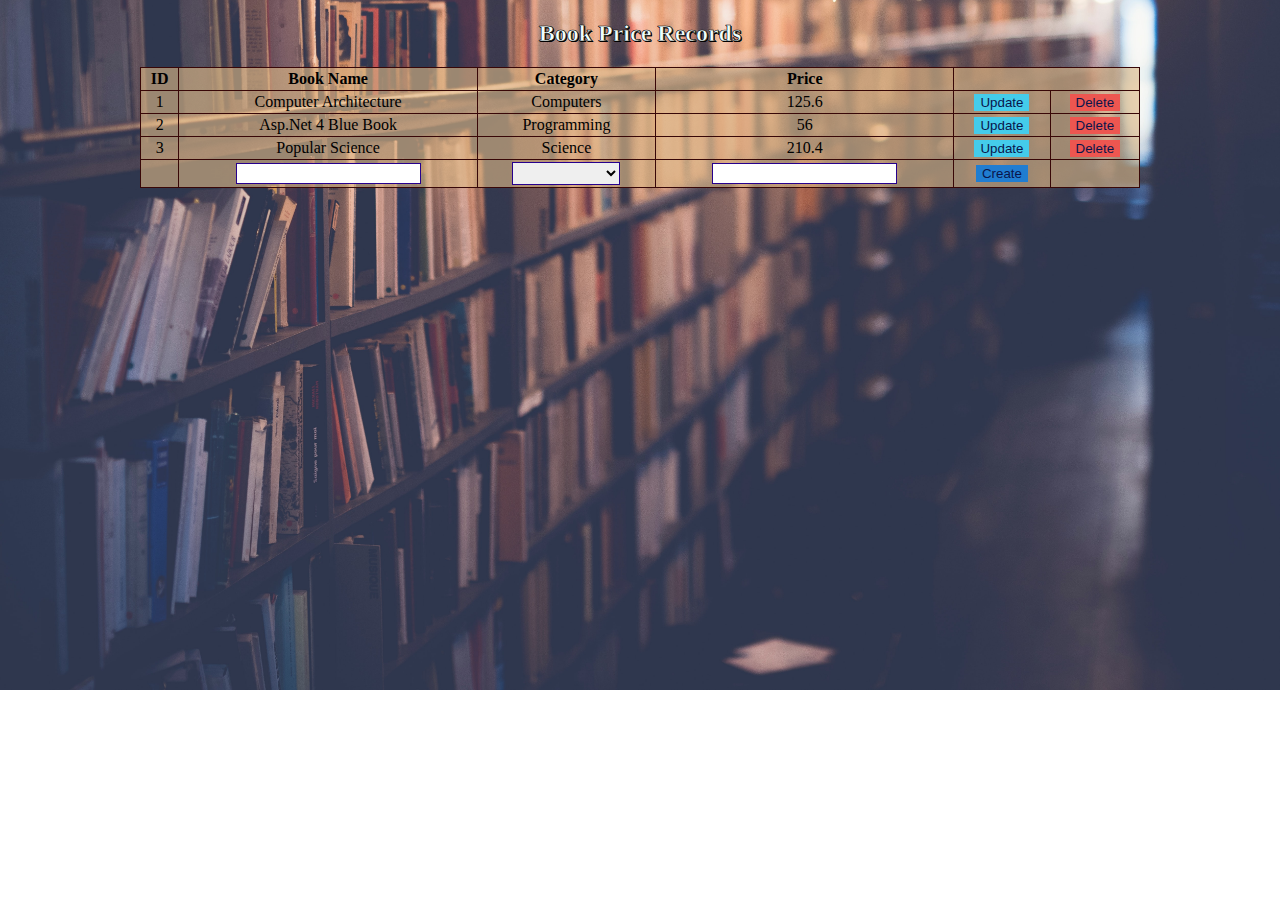
<file: Documents/crud.html>
<!DOCTYPE html>
<html>
<head>
    <title>CRUD Application using JavaScript</title>
   <link rel="stylesheet" href="style.css">
</head>
<body>
    <h2 class="title">Book Price Records</h2>

    <div class="wrapper">
    <!--Show the app here.-->
    <div id="container">
    </div>
    
    </div>

    <script src="script.js"></script>
</body>

</html>
</file>
<file: Documents/Cognizant Home Page/style.css>
/* body{
    background: url(Images/bckImg1.webp);
    position: sticky;
    top: 35rem;
    z-index: -1;
} */
*{
    box-sizing: border-box;
}
/* header part */
.cog-header {
    background-color: #e8e8e6;
    line-height: 2;
    padding-right: 80px;
}


.header-link {
    color: #000049;
    padding: 4px 10px 4px 10px;

}

.header-link:hover {
    color: #2f78c4;
}

a {
    text-decoration: none;
}

li {
    list-style: none;
}

/* navbar part */
.cog-navbar {
    background-color: #fff;
}

.logo img {
    margin: 1rem 0.3rem 1rem 0.5rem;
    height: 2.7rem;
    width: 15.62rem;
}

.logo span {
    padding: 0.31rem;
    font-size: 1.25rem;
    color: #53565a;
}


.nav-link {
    color: #000049;
    font-size: 1.2rem;
}

.nav-link:hover {
    background-color: #000049;
    color: #ffffff;

}



/* carousel part */


.slide-content {
    color: #fff;
    width: 100vw;
    height: 31rem;
    transition-duration: 0ms; 
    transition: transform 2s ease, opacity .5s ease-out;
}

.slide-content h2 {
    font-size: 4rem;
    padding-left: 4rem;
}

.slide-content p {
    font-size: 1.4rem;
    padding-left: 4rem;
}

.c-content-btn {
    background-color: #26efe9;
    border: none;
    border-radius: 500em;
    color: #000048;
    margin: 0 0.5rem 1rem 4rem;
    padding: 0.75em 1.25em;
    font-weight: 700;
}

.slide-1 {
    background: url(Images/slide1.jpg) no-repeat;
    width: 100%;
}

.slide-2 {
    background: url(Images/slide2.webp);
    width: 100vw;
}

.slide-3 {
    background: url(Images/slide3.jpg);
    width: 100vw;
}

.slide-4 {
    background: url(Images/slide4.webp);
    width: 100vw;
}


.carousel-buttons {
    position: absolute;
    right: 0;
    bottom: 0;
    left: 0;
    z-index: 2;
    margin-left: 6%;
}

.carousel-buttons [data-bs-target] {
    cursor: pointer;
    border: none;
    background: transparent;
    color: #fff;
    margin: 2rem;
    padding-bottom: 1.2rem;
    font-weight: bold;
}


/* fragament parts */
.fragment1 {
    background-color: #2f78c4;
    color: #ffffff;
}

.small {
    font-size: .75rem;
}

.fragment2 {
    color: #2f78c4;
    padding: 65px;
    background-color: #fff;
}

.fragment2 h4 {
    font-size: 2.2rem;
}

.text-link {
    color: #2f78c4;
    font-weight: bold;
}

.text-link:hover {
    color: #000049;
}

/* 'Building with data' card */
.fragment-card {
    background: url(Images/bckImg1.webp);
    background-position: center;
    background-size: cover;
    background-attachment: fixed;
    width: 100%;
}

.fragment3 {
    padding: 5.5rem 0.6rem;
}

.video-card {
    padding: 2.6rem 4rem 1rem 2rem;
    width: 100%;
    height: auto;
    background: #000048;
    opacity: 0.9;
}

.text-link2 {
    color: #26efe9;
    text-decoration: underline;
    font-size: 1.2rem;
    font-weight: bold;
}

.video-card span {
    font-size: 1.2rem;
    color: #26efe9;
    font-weight: bold;
}

/* cognizant in india section */
.wrapper1 {
    background: radial-gradient(at 18% 95%, #030060 0, rgba(3, 0, 96, .001) 80%), radial-gradient(at 85% 81%, #0ff 0, rgba(0, 255, 255, .001) 80%), radial-gradient(at 60% 99%, #3afded 10%, rgba(58, 253, 237, .001) 50%), radial-gradient(at 35% 15%, #fbf9e8 0, hsla(54, 70%, 95%, .75) 10%, hsla(54, 70%, 95%, .001) 20%), radial-gradient(at 39% 25%, #fcf7e7 0, hsla(46, 78%, 95%, .75) 30%, hsla(46, 78%, 95%, .001) 60%), radial-gradient(at 2% 2%, #f6d6d8 0, rgba(246, 214, 216, .001) 55%), radial-gradient(at 0 98%, #250075 0, rgba(37, 0, 117, .001) 85%), radial-gradient(at 98% 3%, #0037ad 0, rgba(0, 55, 173, .001) 85%), radial-gradient(at 76% 2%, #0270bb 10%, rgba(2, 112, 187, .001) 60%);
    color: #ffffff;
}

.wrapper1-heading {
    padding-top: 3.6rem;
    padding-bottom: 1.8rem;
}

.wrapper1-heading h1 {
    font-size: 3rem;
}

.wrapper1-heading p {
    font-size: 1.4rem;
    padding-top: 0.5rem;
}

/* card 1 */
.card-1 {
    background: url(Images/card1.jpg);
    filter: contrast(95%);
    height: 325px;
    width: 100%;
}

.card-1-text {
    position: relative;
    top: 11rem;
    background-color: #000048;
    opacity: 0.8;
    color: #fff;
    padding: 1.9rem;
}

.card-1-text p {
    width: 20%;
    padding-bottom: 16px;
    border-bottom: 1px solid white;
}

/* card 2 */
.card-2 {
    background: url(Images/card2.jpg);
    filter: contrast(95%);
    height: 325px;
    width: 100%;
}

.card-2-text {
    position: relative;
    top: 11rem;
    background-color: #000048;
    opacity: 0.8;
    color: #fff;
    padding: 1.9rem;
}

.card-2-text p {
    width: 20%;
    padding-bottom: 16px;
    border-bottom: 1px solid white;
}

/* card 3 */
.card-3 {
    background: url(Images/card3.webp);
    filter: contrast(95%);
    height: 325px;
    width: 100%;
}

.card-3-text {
    position: relative;
    top: 11rem;
    background-color: #000048;
    opacity: 0.8;
    color: #fff;
    padding: 1.9rem;
}

.card-3-text p {
    width: 20%;
    padding-bottom: 16px;
    border-bottom: 1px solid white;
}

/* card 4 */
.card-4 {
    background: url(Images/card4.webp);
    filter: contrast(95%);
    height: 325px;
    width: 100%;
    margin-bottom: 3rem;
}

.card-4-text {
    position: relative;
    top: 11rem;
    background-color: #000048;
    opacity: 0.8;
    color: #fff;
    padding: 1.9rem;
}

.card-4-text p {
    width: 20%;
    padding-bottom: 16px;
    border-bottom: 1px solid white;
}


/* Services Section */
.wrapper2 {
    background: url(Images/bckImg2.jpg);
    background-size: cover;
    background-position: center;
    background-attachment: fixed;
    color: #fff;
}

.wrapper2-content {
    padding-bottom: 3rem;
}

.wrapper2-heading {
    padding-top: 4rem;
}

.wrapper2-heading span {
    width: 16%;
    border-bottom: 2px solid #fff;
}

.services-h {
    padding: 3rem 0rem;
}

.first-row {
    background-color: #000048;
    /* padding: 4rem; */
}

.second-row {
    background-color: #183c86;
}

.third-row {
    background-color: #2f78c4;
}

.bdr {
    border-right: 1px solid white;
}


/* Engineering excellence section */
.wrapper3 {
    background: radial-gradient(at 95% 7%, #45bcc9 0, rgba(69, 188, 201, .001) 60%), radial-gradient(at 95% 93%, #fae500 0, rgba(250, 229, 0, .001) 60%), radial-gradient(at 6% 6%, #0060fa 15%, rgba(0, 96, 250, .001) 80%), radial-gradient(at 6% 94%, #fff 0, hsla(0, 0%, 100%, .001) 60%);
    color: #fff;
}

.wrapper3-heading {
    padding-top: 3.6rem;
    padding-bottom: 3rem;
}

.heading-ee {
    font-size: 3rem;
    padding-bottom: 1rem;
}

.card {
    height: 42rem;
}

.card-body {
    color: #000048;
}

.card-title {
    color: #2f78c4;
    font-size: 1.7rem;
    font-weight: 500;
}

.card-text {
    font-size: 1.3rem;
    font-weight: 400;
}

.card-link {
    color: #26efe9;
    font-size: 1.4rem;
    font-weight: 600;
}

.card-link:hover {
    color: #000048;
}

.wrapper3-content {
    padding-bottom: 3.5rem;
}


/* last fragment part */
.fragment4 {
    background-color: #000048;
    color: #fff;
    font-size: 1rem;
    font-weight: 500;
}

.f4-content {
    padding: 4rem;
}

.f4-content h6 {
    font-size: 1.1rem;
    font-weight: bold;
}

.f4-link {
    color: #26efe9;
}

.f4-link:hover {
    color: #e8eeee;
}


/* The Form Section */
.form-heading{
    color: #000048;
    padding-top: 3.8rem;
    padding-bottom: 1.8rem;
}
.form-heading h3{
    font-size: 2.8rem;
    font-weight: 600;
    line-height: 1.5;
}
.form-heading p{
    font-size: 1.2rem;
    font-weight: 500;
}

form input, form select, form textarea{
    background: #f5f5f2;
    border: 0.05rem solid #97999b;
    border-radius: 0.5rem;
    color: #000048;
    padding: 0.85rem 0.5rem 0.85rem 1rem;
    width: 100%;
}
.f-section{
    padding-bottom: 2rem;
}
form label{
    color: #000048;
    font-size: 1.5rem;
    font-weight: 400;
    padding-bottom: 0.5rem;
    margin-bottom: 0.5rem;   
}
.btn{
    background-color: #26efe9;
    border: none;
    border-radius: 500em;
    color: #000048;
    flex-direction: row-reverse;
    font-weight: 700;
    line-height: 1;
    margin: 1rem 0.5rem 1rem 0;
    padding: 0.75em 1.25em;
}
.form-disclaimer{
    font-size: 1.2rem;
    font-weight: 500;
    padding-bottom: 4rem;
}

/* Footer Part */
.logos{
    display: flex;
    justify-content: center;
    align-items: center;
}
.logos svg{
    height: 2rem;
    width: 2rem;
    margin: 0.9rem;
    color: #0060fa;
}
.logos svg:hover{
    color: #000048;
}
.text-link3{
    color: #0037ad;
    text-decoration: underline;
    font-weight: bold;
}
.text-link3:hover{
    color: #000;
}

.text-link4{
    color: #000048;
    font-size: 1rem;

}
.text-link4:hover{
    color: #0060fa;
}
.footer-site-map{
    margin-top: 2rem;
    margin-bottom: 2rem;
}
.footer-site-map h6{
    color: #0037ad;
    font-size: 1.2rem;
    line-height: 2.5;
    font-weight: 600;
}
</file>
<file: Documents/style.css>
.title{
    text-align: center;
    -webkit-text-stroke-color: black;
    -webkit-text-stroke-width: 0.5px;
    text-shadow: 0px 0px black, 1px 1px black, 0px 0px black, 1px 1px black;
    color: azure;
}

body{
    background: url('bckimg.jpg') no-repeat center center/cover;
}
.wrapper{
    display: flex;
    justify-content: center;
    align-items: center;
}
#container{
    width: 1000px;
    background-color: rgba(222, 184, 135, 0.623);
}

table 
        {
            width: 100%;
        }
        table, th, td 
        {
            border: solid 1px #380707;
            border-collapse: collapse;
            padding: 2px 3px;
            text-align: center;
        }
      
        input[type='button'] 
        {
            cursor: pointer;
            border: none;
            color: #09154b;
        }
        
        input[type='text'], select 
        {
            text-align: center;
            border: solid 1px #26008d;
            width: auto;
            padding: 2px 3px;
        }
</file>
